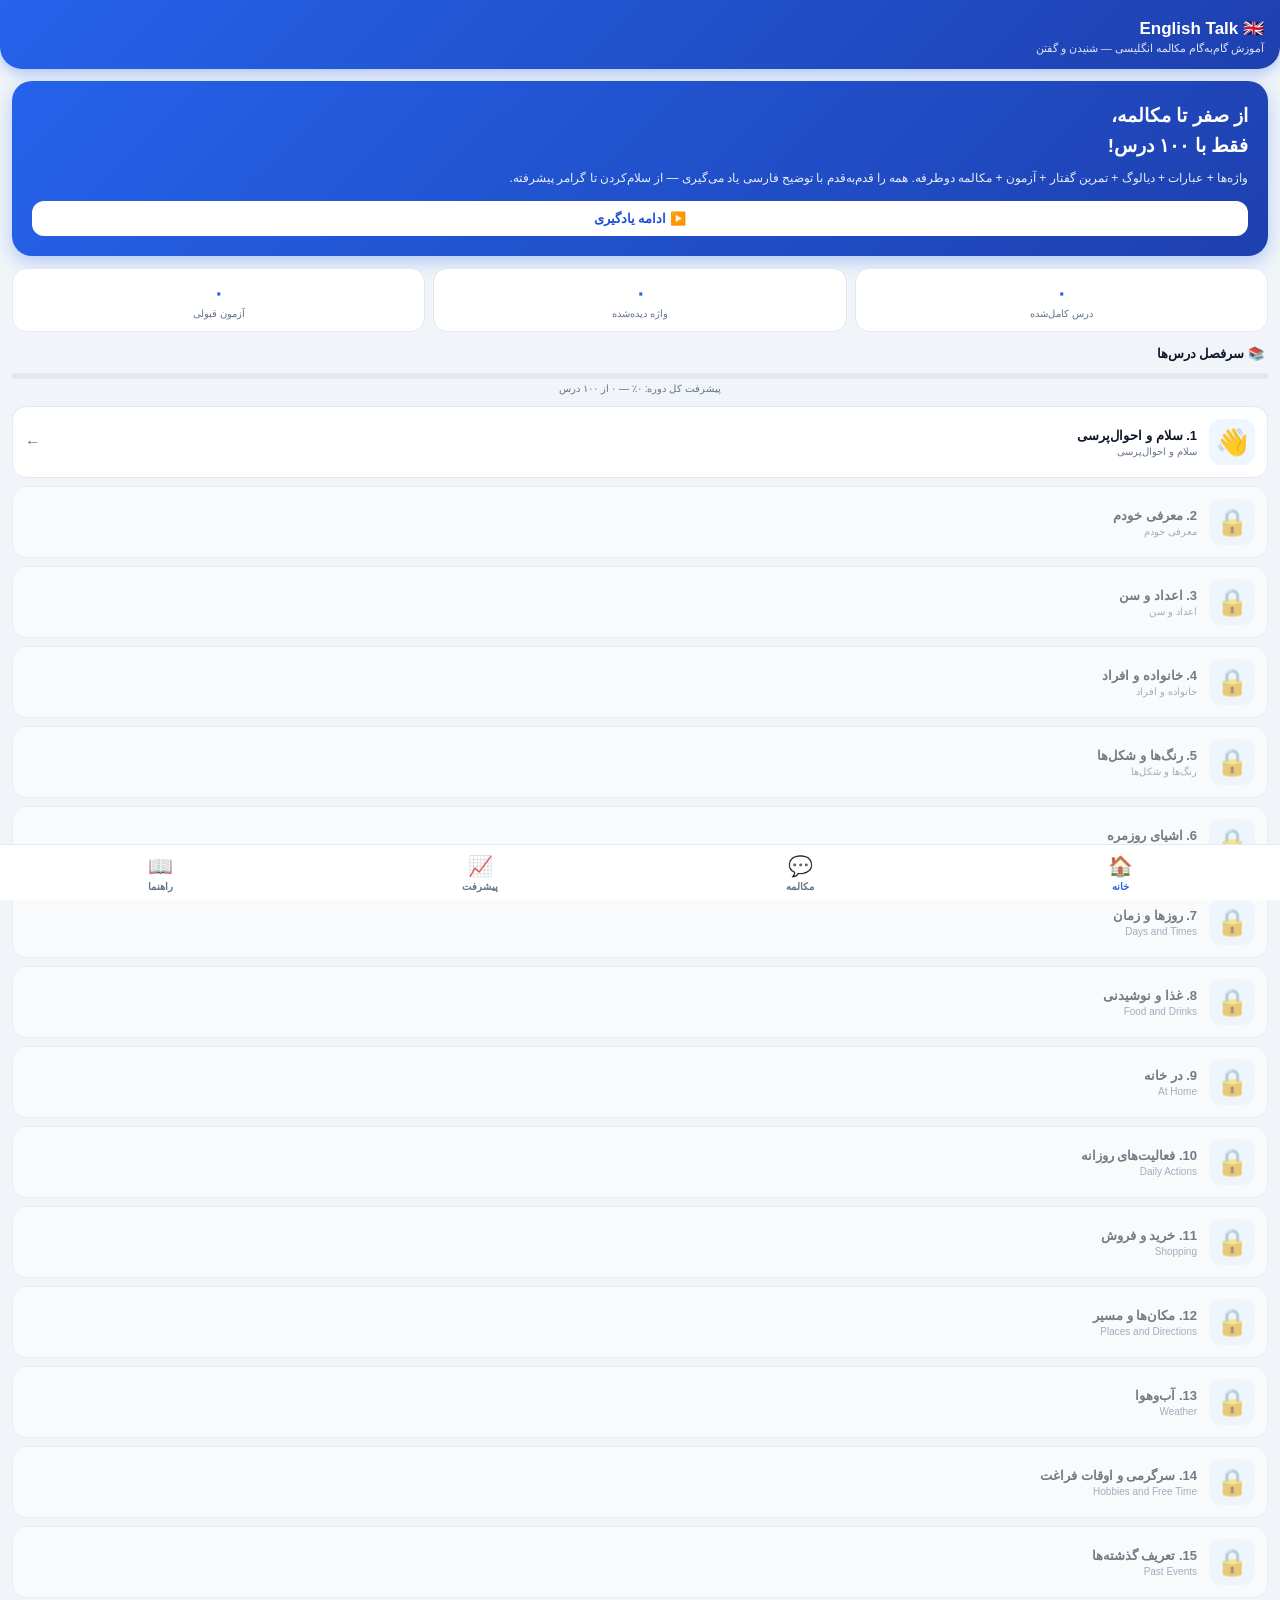
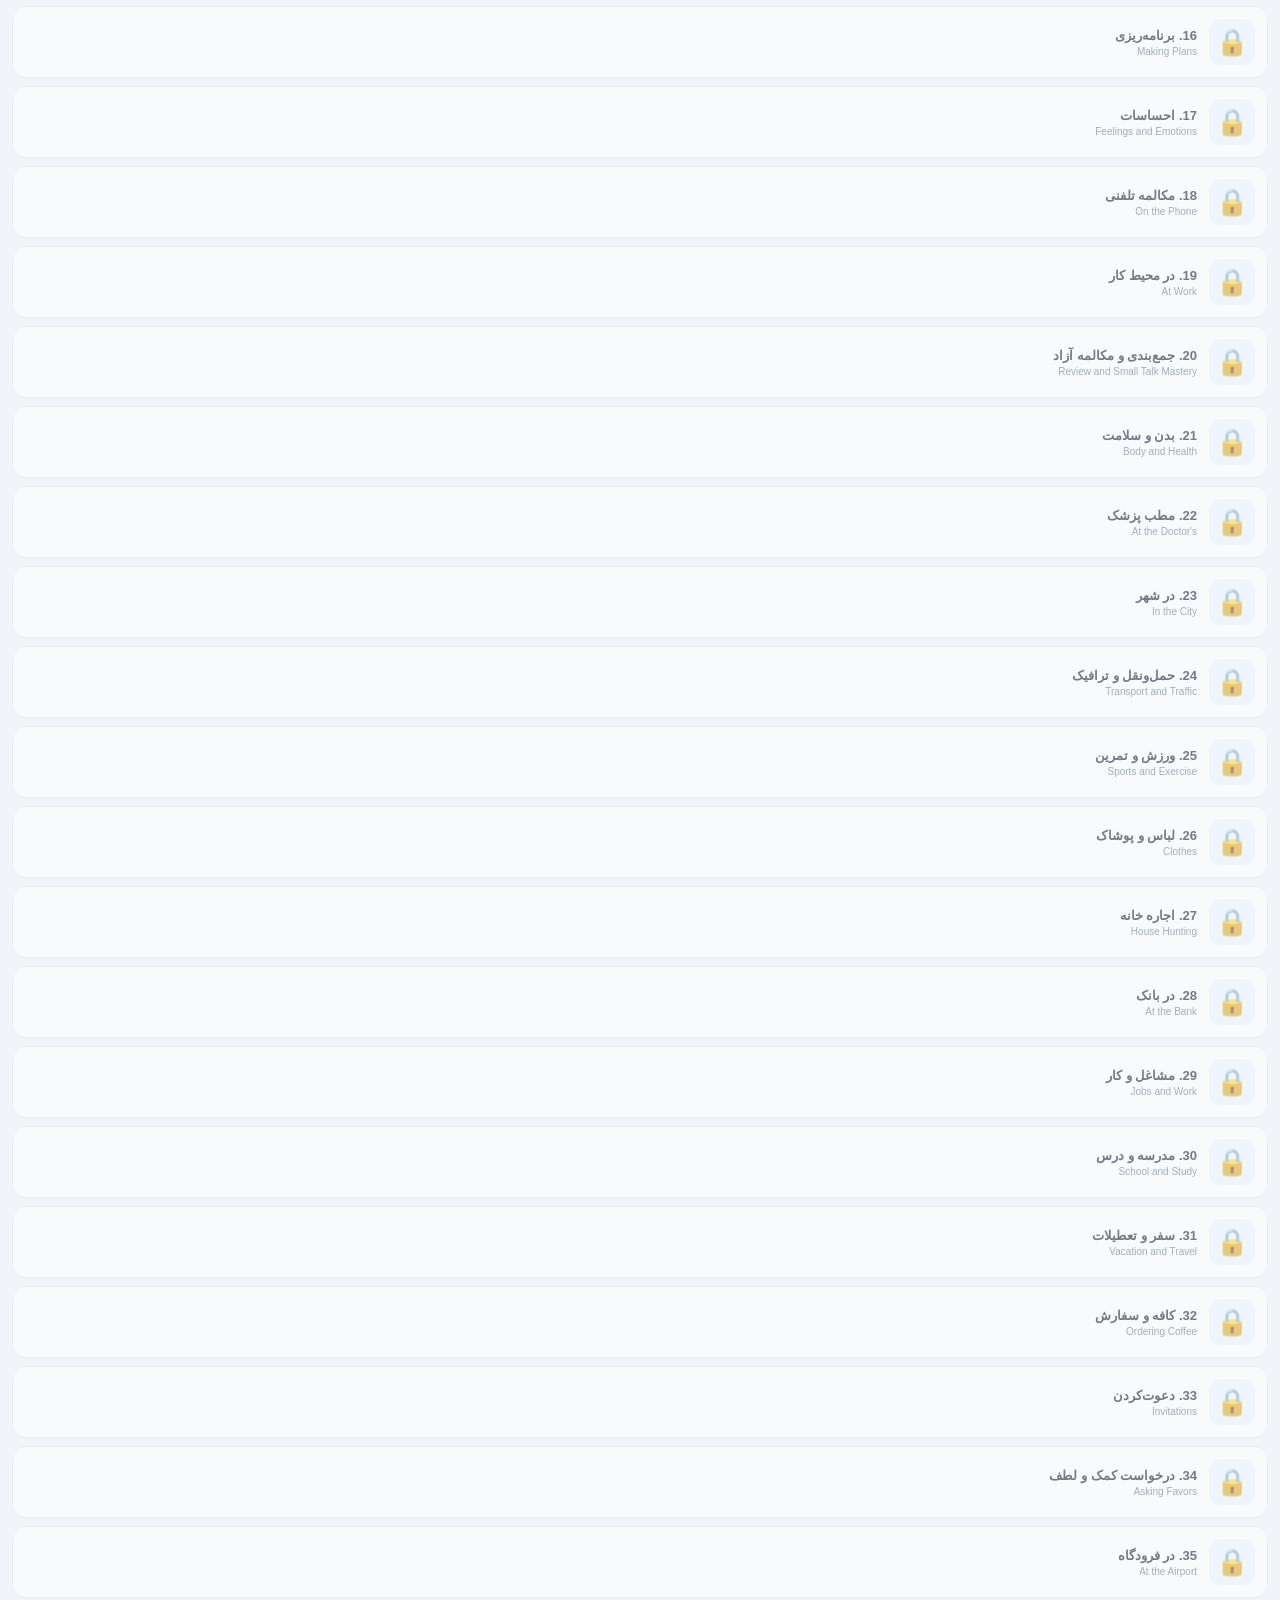
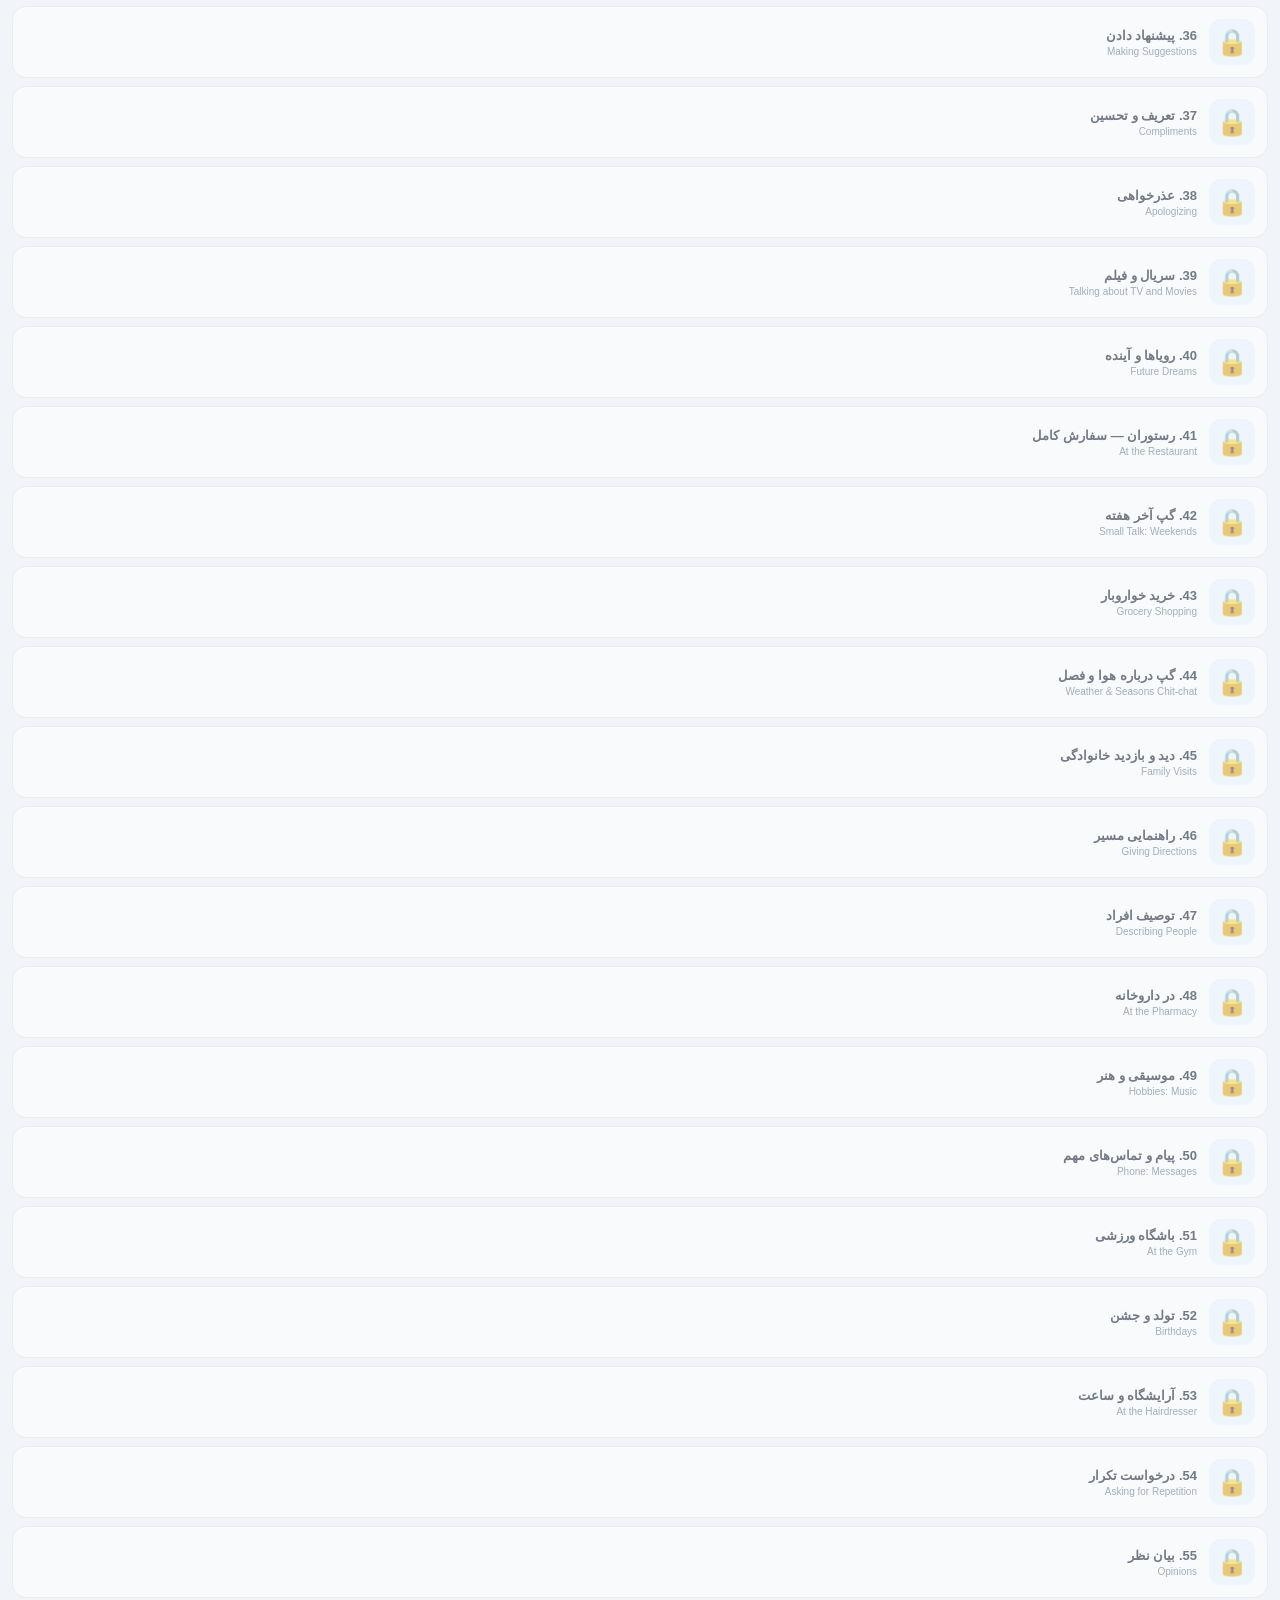
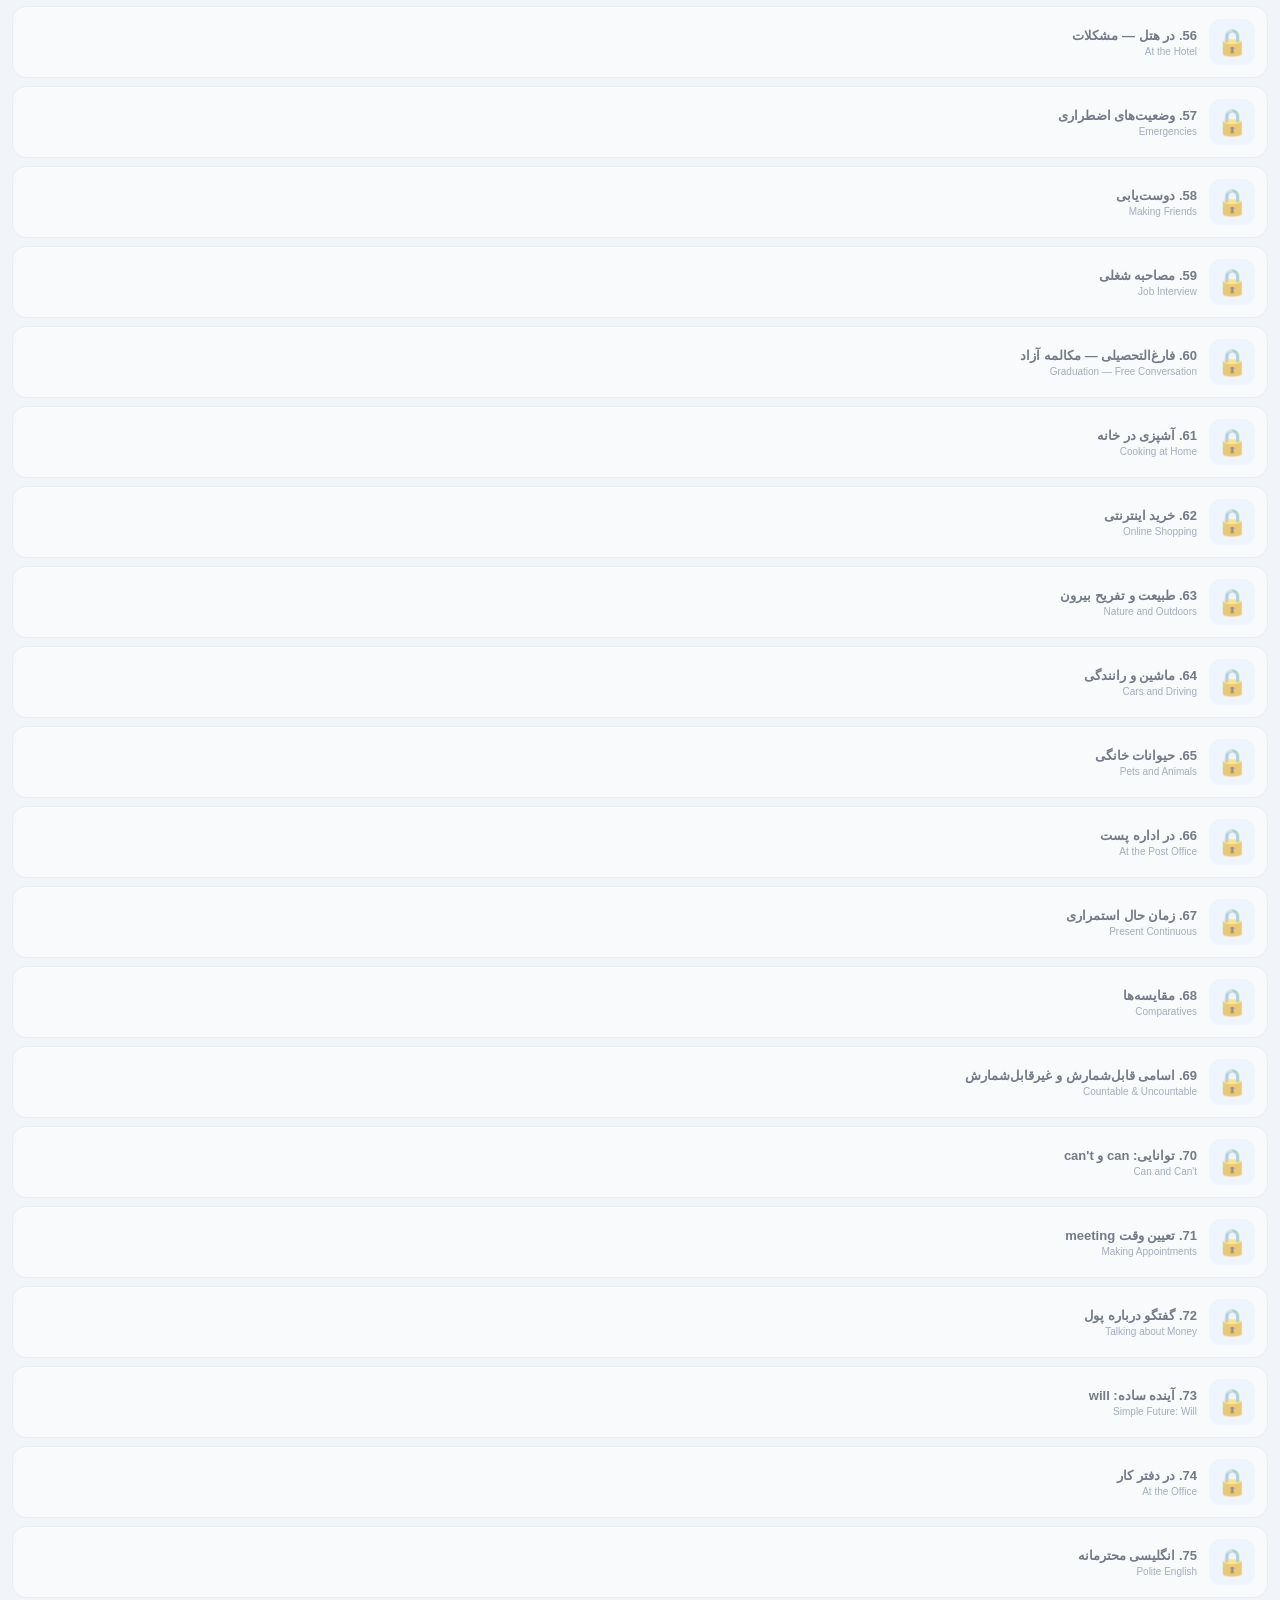
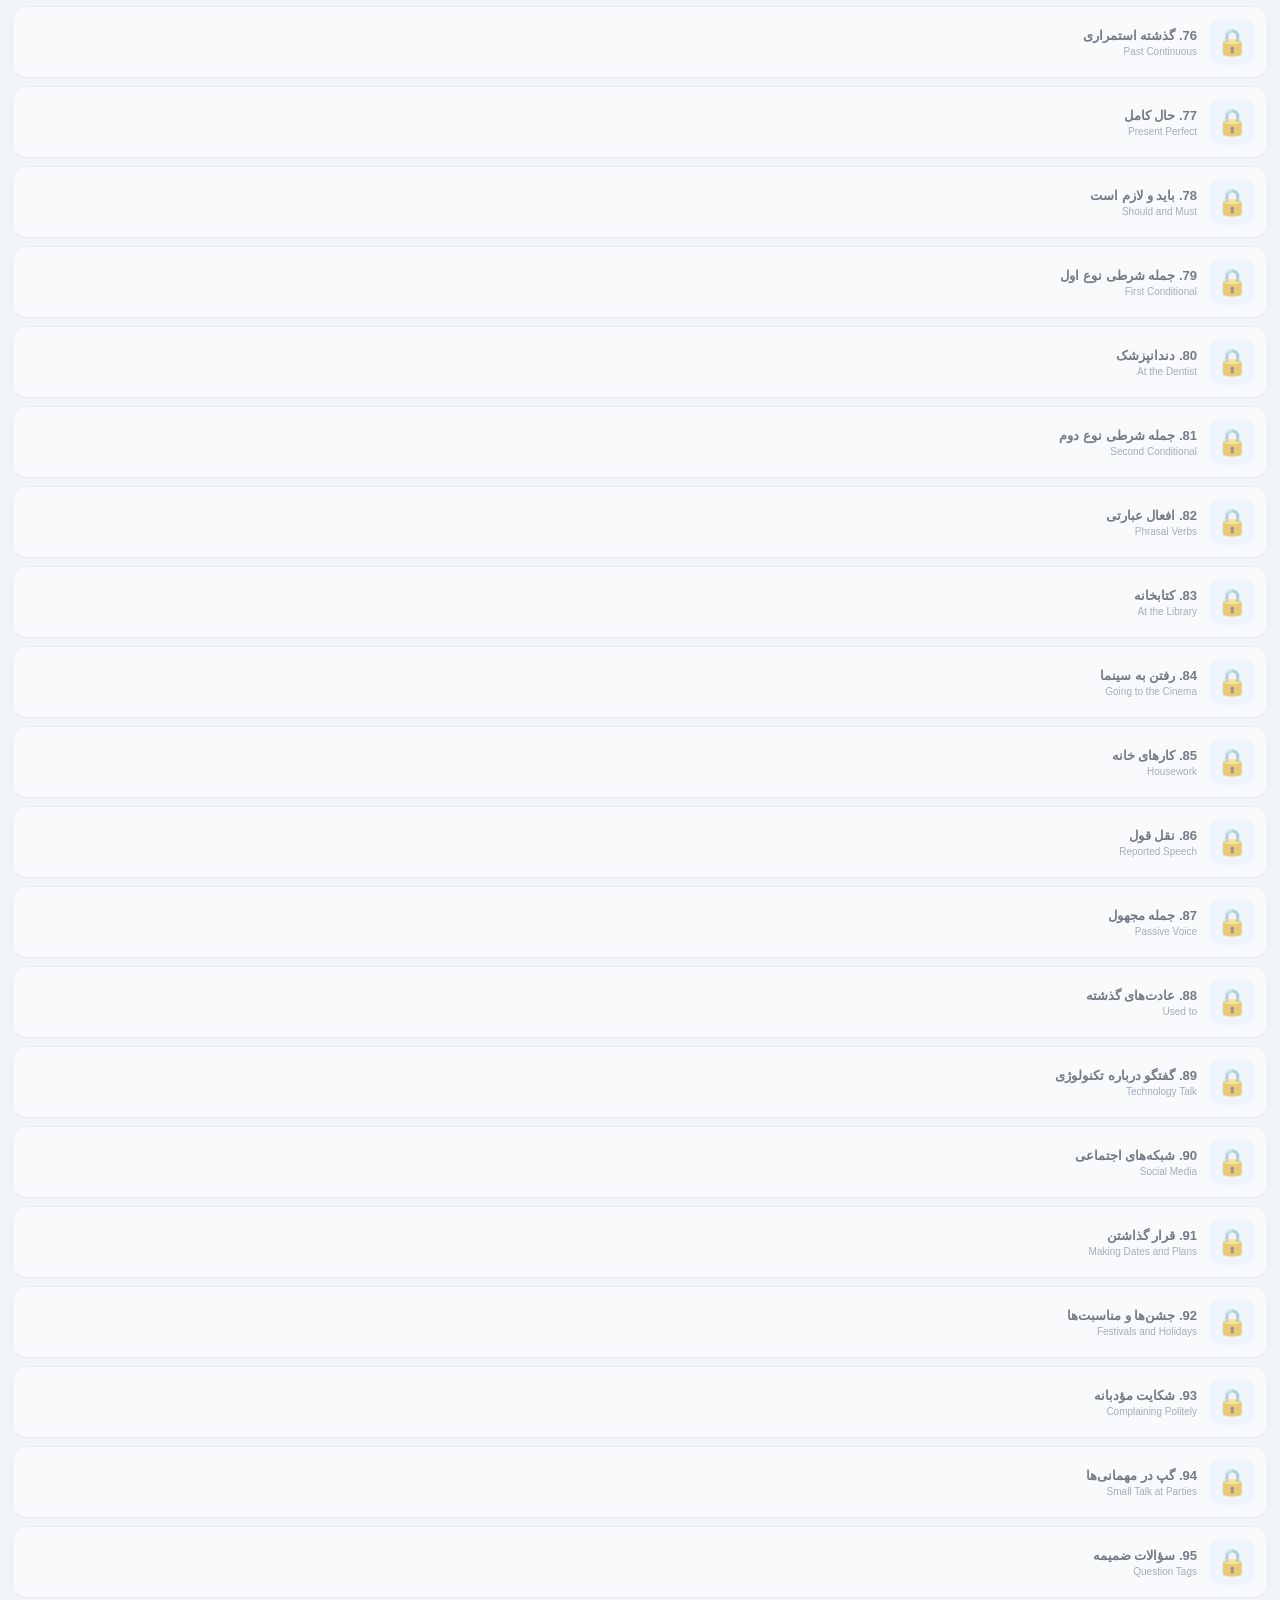
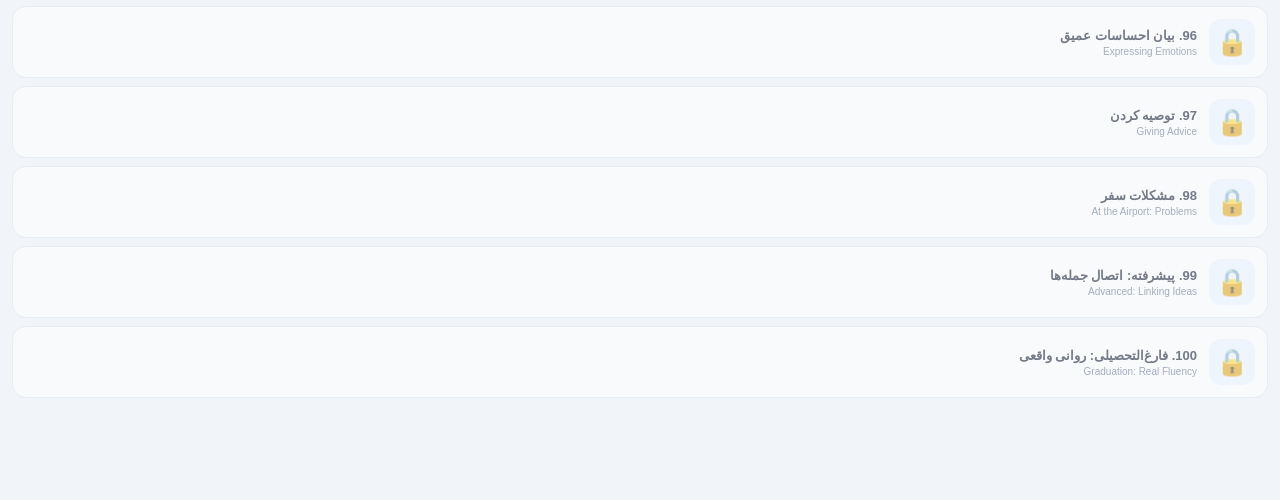
<file: docs/index.html>
<!DOCTYPE html>
<html lang="fa" dir="rtl">
<head>
<meta charset="UTF-8">
<meta name="viewport" content="width=device-width, initial-scale=1.0, maximum-scale=1.0, user-scalable=no, viewport-fit=cover">
<meta name="theme-color" content="#2563eb">
<title>English Talk — آموزش مکالمه انگلیسی</title>
<link rel="manifest" href="manifest.json">
<link rel="apple-touch-icon" href="icons/icon-192.png">
<link rel="icon" href="icons/icon-192.png">
<link rel="stylesheet" href="styles.css">
</head>
<body>

<!-- صفحه خانه -->
<div id="page-home" class="page active">
  <div class="appbar">
    <div class="row">
      <div>
        <h1>English Talk 🇬🇧</h1>
        <div class="sub">آموزش گام‌به‌گام مکالمه انگلیسی — شنیدن و گفتن</div>
      </div>
      <button class="icon-btn" id="install-btn" style="display:none" title="نصب">📥</button>
    </div>
  </div>

  <div class="hero">
    <h2>از صفر تا مکالمه،<br>فقط با ۱۰۰ درس!</h2>
    <p>واژه‌ها + عبارات + دیالوگ + تمرین گفتار + آزمون + مکالمه دوطرفه. همه را قدم‌به‌قدم با توضیح فارسی یاد می‌گیری — از سلام‌کردن تا گرامر پیشرفته.</p>
    <button class="btn-light" id="continue-btn">▶️ ادامه یادگیری</button>
  </div>

  <div class="stat-grid">
    <div class="stat"><div class="num" id="stat-lessons">۰</div><div class="lbl">درس کامل‌شده</div></div>
    <div class="stat"><div class="num" id="stat-words">۰</div><div class="lbl">واژه دیده‌شده</div></div>
    <div class="stat"><div class="num" id="stat-quiz">۰</div><div class="lbl">آزمون قبولی</div></div>
  </div>

  <div class="sec-title" style="margin:14px 16px 8px">📚 سرفصل درس‌ها</div>
  <div class="lesson-list" id="lesson-list"></div>
</div>

<!-- صفحه درس -->
<div id="page-lesson" class="page">
  <button class="back-btn" id="back-home">→ بازگشت</button>
  <div class="card">
    <div class="lesson-head">
      <div class="emoji" id="ls-emoji">👋</div>
      <div>
        <div class="t" id="ls-title">درس</div>
        <div class="s" id="ls-sub">Lesson 1</div>
      </div>
    </div>
    <div class="intro" id="ls-intro"></div>
  </div>

  <div class="tabs">
    <button class="tab on" data-tab="vocab">واژه‌ها</button>
    <button class="tab" data-tab="phrases">عبارات</button>
    <button class="tab" data-tab="dialog">دیالوگ</button>
    <button class="tab" data-tab="speak">گفتار 🎤</button>
    <button class="tab" data-tab="quiz">آزمون</button>
  </div>

  <div class="tabpane on" id="pane-vocab">
    <div class="card">
      <div class="sec-title">🔊 روی دکمه اسپیکر بزن و بشنو</div>
      <div id="vocab-list"></div>
    </div>
  </div>

  <div class="tabpane" id="pane-phrases">
    <div id="phrases-list"></div>
  </div>

  <div class="tabpane" id="pane-dialog">
    <div class="dlg-actions" style="margin-bottom:0">
      <button class="btn pri" id="dlg-play">▶️ پخش کل دیالوگ</button>
      <button class="btn ghost" id="dlg-next">درس بعدی ←</button>
    </div>
    <div class="card">
      <div class="sec-title">💬 <span id="dlg-title">مکالمه</span> <span style="font-size:9px;color:var(--mut)">(روی هر جمله بزن تا پخش شود)</span></div>
      <div class="chat" id="dlg-chat"></div>
    </div>
  </div>

  <div class="tabpane" id="pane-speak">
    <div class="card mic-box">
      <div class="sec-title" style="justify-content:center">🎤 تمرین گفتن</div>
      <button class="mic-btn" id="mic-btn">🎙️</button>
      <div class="mic-target">
        <div class="lbl">این جمله را بگو:</div>
        <div class="txt" id="mic-text">...</div>
        <button class="speak-btn" id="mic-listen-first" style="margin:8px auto auto; width:auto; padding:6px 14px; font-size:12px; font-family:inherit">🔊 اول بشنو</button>
      </div>
      <div class="mic-status" id="mic-status">روی دکمه میکروفون بزن و جمله بالا را بگو</div>
      <div class="result-box" id="mic-result">
        <div class="lbl" style="font-size:10px;color:var(--mut)">شنیده شد:</div>
        <div class="heard" id="mic-heard"></div>
        <span class="score-badge" id="mic-score"></span>
      </div>
      <div class="dlg-actions">
        <button class="btn ghost" id="mic-prev">جمله قبلی</button>
        <button class="btn pri" id="mic-next">جمله بعدی ←</button>
      </div>
    </div>
  </div>

  <div class="tabpane" id="pane-quiz">
    <div class="card">
      <div class="quiz-progress" id="quiz-progress"></div>
      <div id="quiz-body"></div>
    </div>
  </div>
</div>

<!-- صفحه مکالمه دوطرفه -->
<div id="page-talk" class="page">
  <div class="appbar">
    <div class="row">
      <div>
        <h1>💬 مکالمه دوطرفه</h1>
        <div class="sub">اپ نقش طرف مقابل را بازی می‌کند — تو صحبت کن!</div>
      </div>
    </div>
  </div>

  <div class="sec-title" style="margin:14px 16px 8px">🎭 سناریوها را انتخاب کن</div>
  <div class="lesson-list" id="conv-list"></div>

  <div id="conv-active" style="display:none">
    <button class="back-btn" id="conv-back">→ همه سناریوها</button>
    <div class="conv-head">
      <div class="conv-info">
        <span id="conv-emoji" style="font-size:28px"></span>
        <div>
          <div class="t" id="conv-title"></div>
          <div class="s" id="conv-desc"></div>
        </div>
      </div>
      <div class="conv-progress" id="conv-progress"></div>
    </div>
    <div class="conv-chat" id="conv-chat"></div>
    <div class="conv-hint card" id="conv-hint"></div>
    <div class="conv-actions">
      <button class="mic-btn" id="conv-mic">🎙️</button>
      <div style="flex:1;display:flex;flex-direction:column;gap:8px">
        <button class="btn pri" id="conv-replay" style="flex:none">🔊 آخرین جمله را دوباره بشنو</button>
        <button class="btn ghost" id="conv-restart" style="flex:none">🔄 شروع دوباره</button>
      </div>
    </div>
    <div class="mic-status" id="conv-status" style="text-align:center;margin:10px 16px">روی 🎙️ بزن و جواب بده — یا پایین تایپ کن</div>
    <div class="conv-input-row">
      <input id="conv-input" class="conv-input" type="text" placeholder="...یا اینجا به انگلیسی تایپ کن" autocomplete="off">
      <button class="btn pri" id="conv-send" style="flex:none;padding:12px 22px">ارسال</button>
    </div>
  </div>
</div>

<!-- صفحه پیشرفت -->
<div id="page-progress" class="page">
  <div class="appbar"><h1>📈 پیشرفت من</h1><div class="sub">نتیجه تلاش‌هایت را ببین</div></div>
  <div class="card" id="progress-card"></div>
  <div class="card about">
    <div class="sec-title">♻️ مدیریت داده‌ها</div>
    <button class="btn ghost" id="reset-btn" style="width:100%">پاک‌کردن همه پیشرفت‌ها</button>
  </div>
</div>

<!-- صفحه راهنما -->
<div id="page-about" class="page">
  <div class="appbar"><h1>📖 راهنمای استفاده</h1><div class="sub">چطور از اپ بیشترین بهره را ببریم</div></div>
  <div class="card about">
    <p>
      <b>۱. واژه‌ها:</b> هر واژه را با دکمه 🔊 چند بار بشنو و بعد بلند تکرار کن.<br>
      <b>۲. عبارات:</b> جمله‌ها را بشنو و با دکمه «تکرار کن» همراه با صدا تمرین کن.<br>
      <b>۳. دیالوگ:</b> کل مکالمه را پخش کن، بعد خط به خط تکرار کن.<br>
      <b>۴. گفتار:</b> روی 🎙️ بزن و جمله را بگو — اپ تشخیص می‌دهد درست گفته‌ای یا نه.<br>
      <b>۵. آزمون:</b> ۵ سؤال هر درس را جواب بده؛ با قبولی، درس بعدی باز می‌شود.<br>
      <b>۶. مکالمه دوطرفه:</b> در تب «مکالمه» سناریوهای واقعی (کافه، رستوران، مصاحبه...) را انتخاب کن. اپ نقش طرف مقابل را بازی می‌کند و تو یا با 🎙️ میکروفون جواب می‌دهی یا تایپ می‌کنی. با قبولی درس‌های بیشتر، سناریوهای جدید باز می‌شوند!
    </p>
    <div class="warn-box">
      ⚠️ برای شنیدن صداها بلندگو گوشی روشن باشد. تمرین گفتار به اینترنت و مجوز میکروفون نیاز دارد و بهترین عملکرد را در Chrome دارد. در مکالمه دوطرفه اگر میکروفون نداری، می‌توانی جواب را تایپ کنی.
    </div>
  </div>
  <div class="card about">
    <div class="sec-title">💡 نصب اپ روی گوشی</div>
    <p>در Chrome اندروید: منو (⋮) ← «Add to Home screen». در آیفون: دکمه اشتراک ← «Add to Home Screen». اپ مثل یک اپ واقعی روی صفحه گوشی نصب می‌شود.</p>
  </div>
</div>

<!-- نوار پایین -->
<div class="tabbar">
  <button class="tb on" data-page="home"><span class="ic">🏠</span>خانه</button>
  <button class="tb" data-page="talk"><span class="ic">💬</span>مکالمه</button>
  <button class="tb" data-page="progress"><span class="ic">📈</span>پیشرفت</button>
  <button class="tb" data-page="about"><span class="ic">📖</span>راهنما</button>
</div>

<script src="data/lessons1.js"></script>
<script src="data/lessons2.js"></script>
<script src="data/lessons3.js"></script>
<script src="data/lessons4.js"></script>
<script src="data/lessons5.js"></script>
<script src="data/lessons6.js"></script>
<script src="data/lessons7.js"></script>
<script src="data/lessons8.js"></script>
<script src="data/lessons9.js"></script>
<script src="data/lessons10.js"></script>
<script src="data/lessons11.js"></script>
<script src="data/lessons12.js"></script>
<script src="data/lessons13.js"></script>
<script src="data/lessons14.js"></script>
<script src="data/lessons15.js"></script>
<script src="data/lessons16.js"></script>
<script src="data/lessons17.js"></script>
<script src="data/lessons18.js"></script>
<script src="data/lessons19.js"></script>
<script src="data/lessons20.js"></script>
<script src="data/conversations.js"></script>
<script src="app.js"></script>
</body>
</html>
</file>
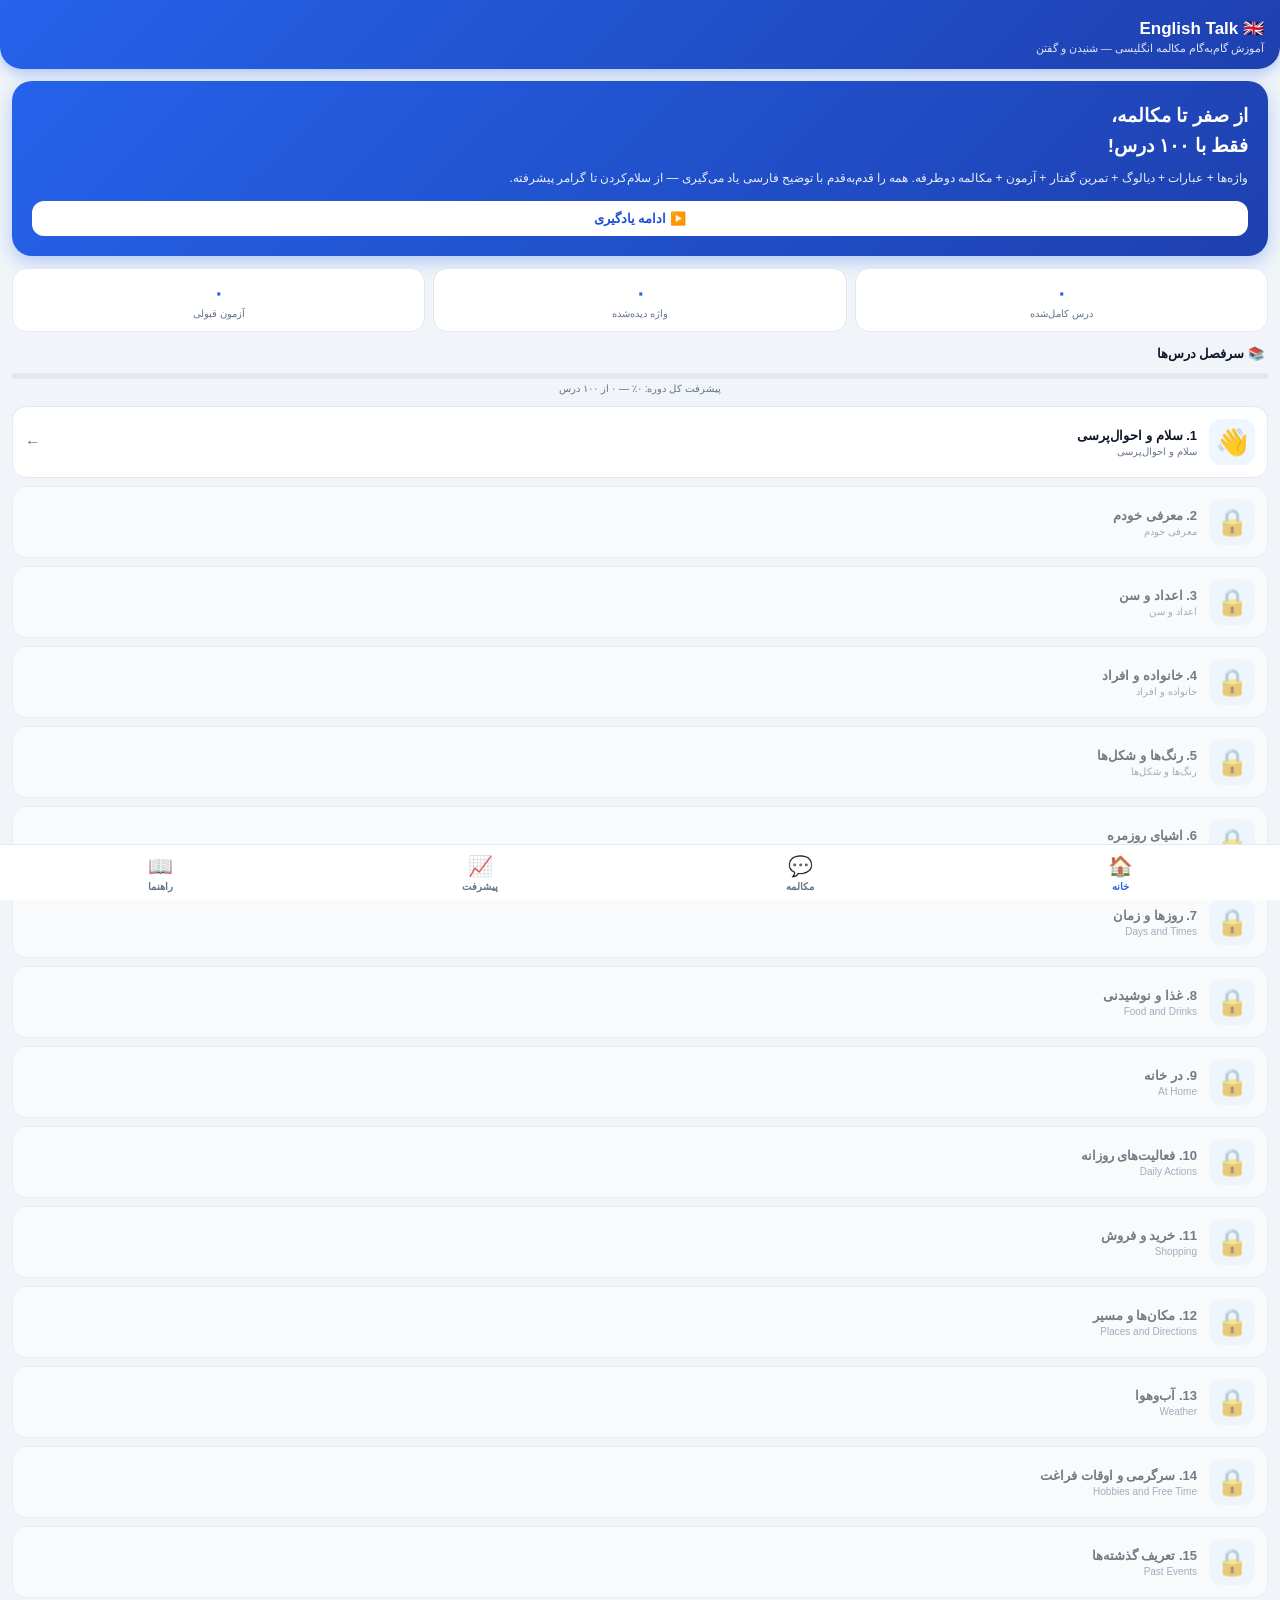
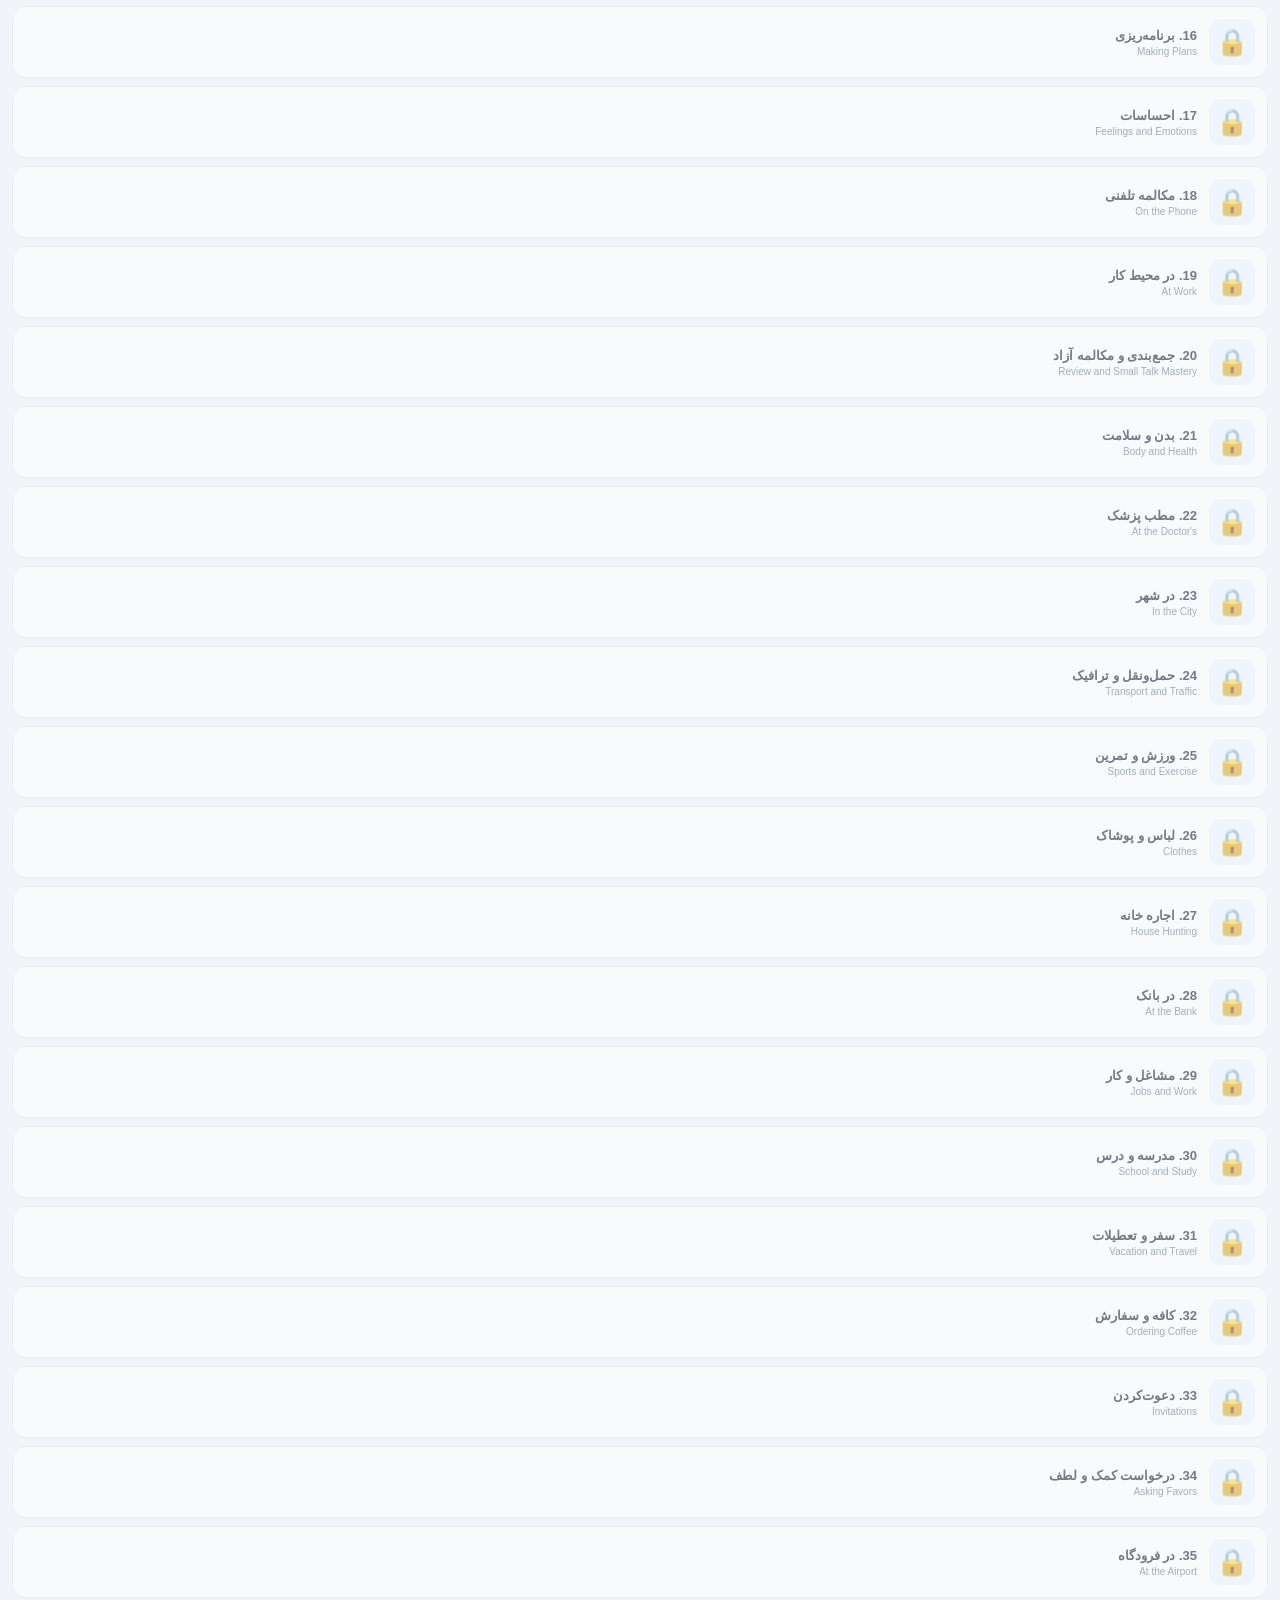
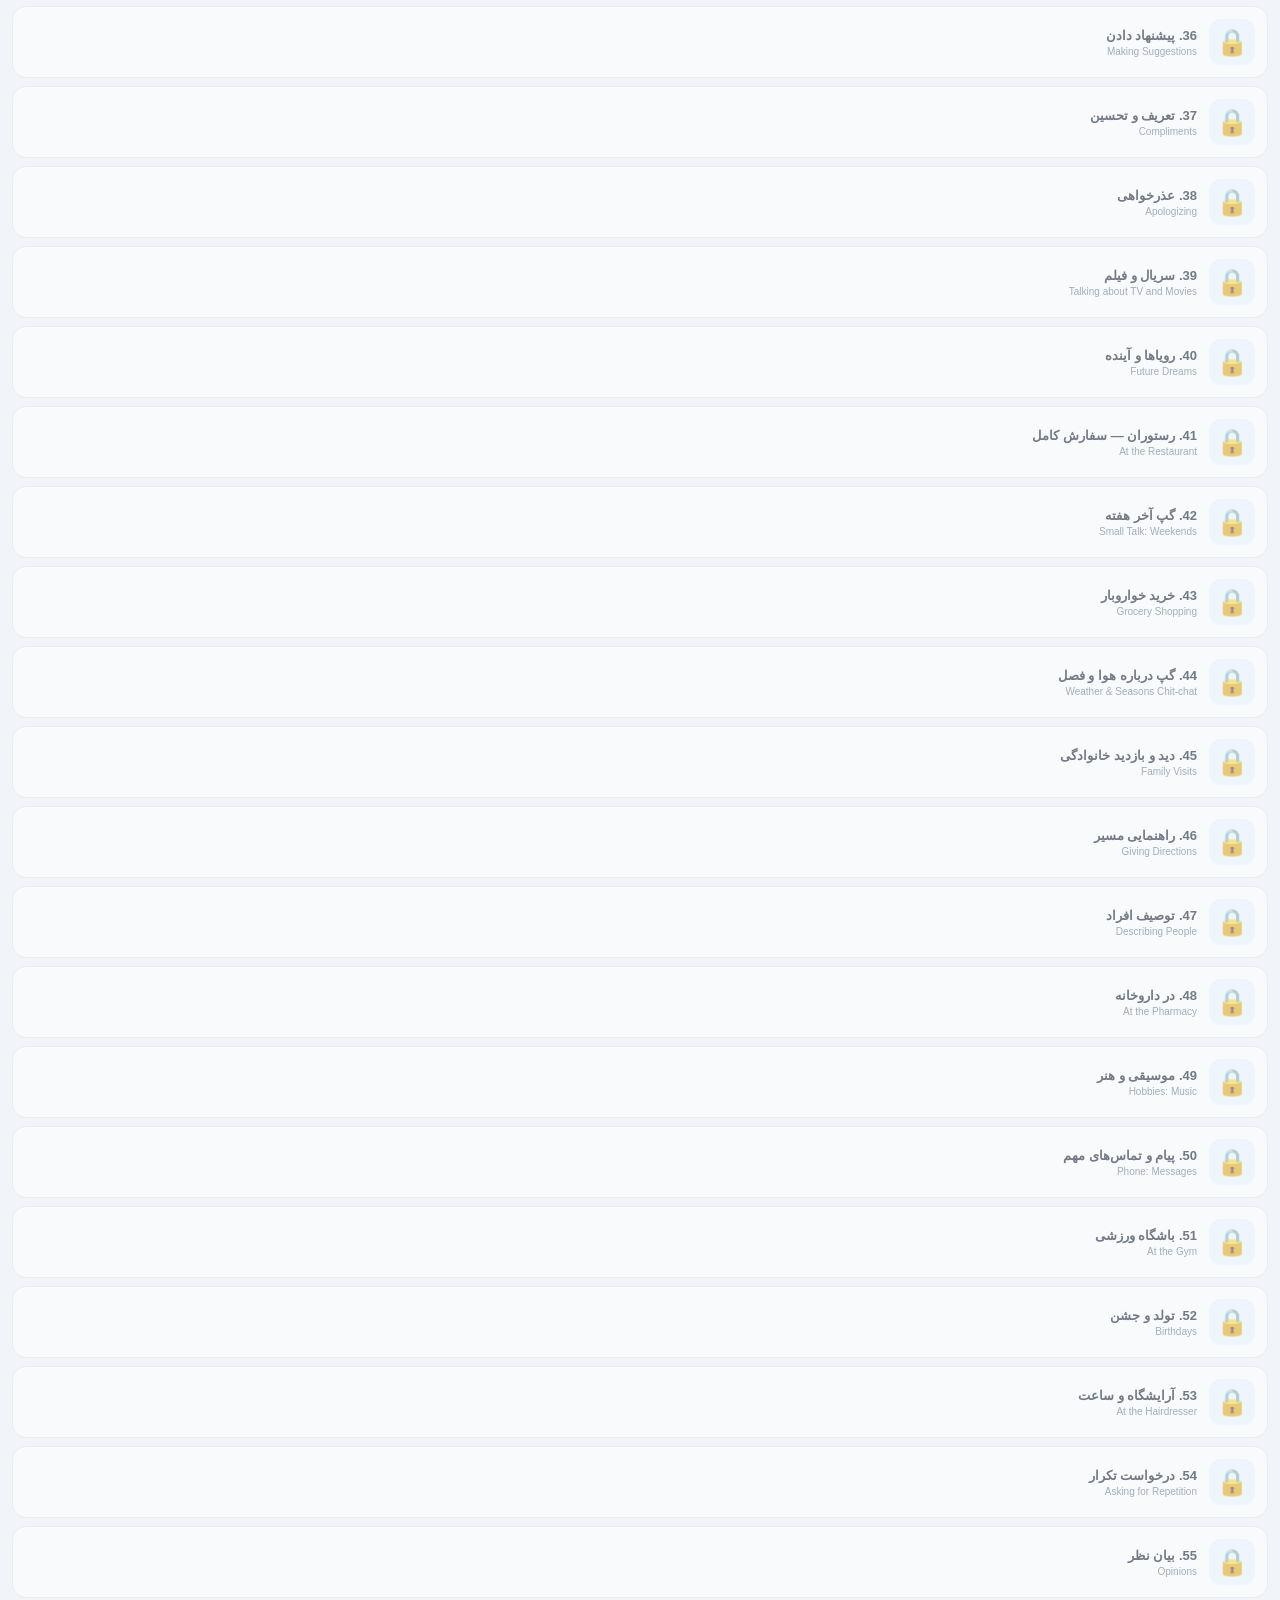
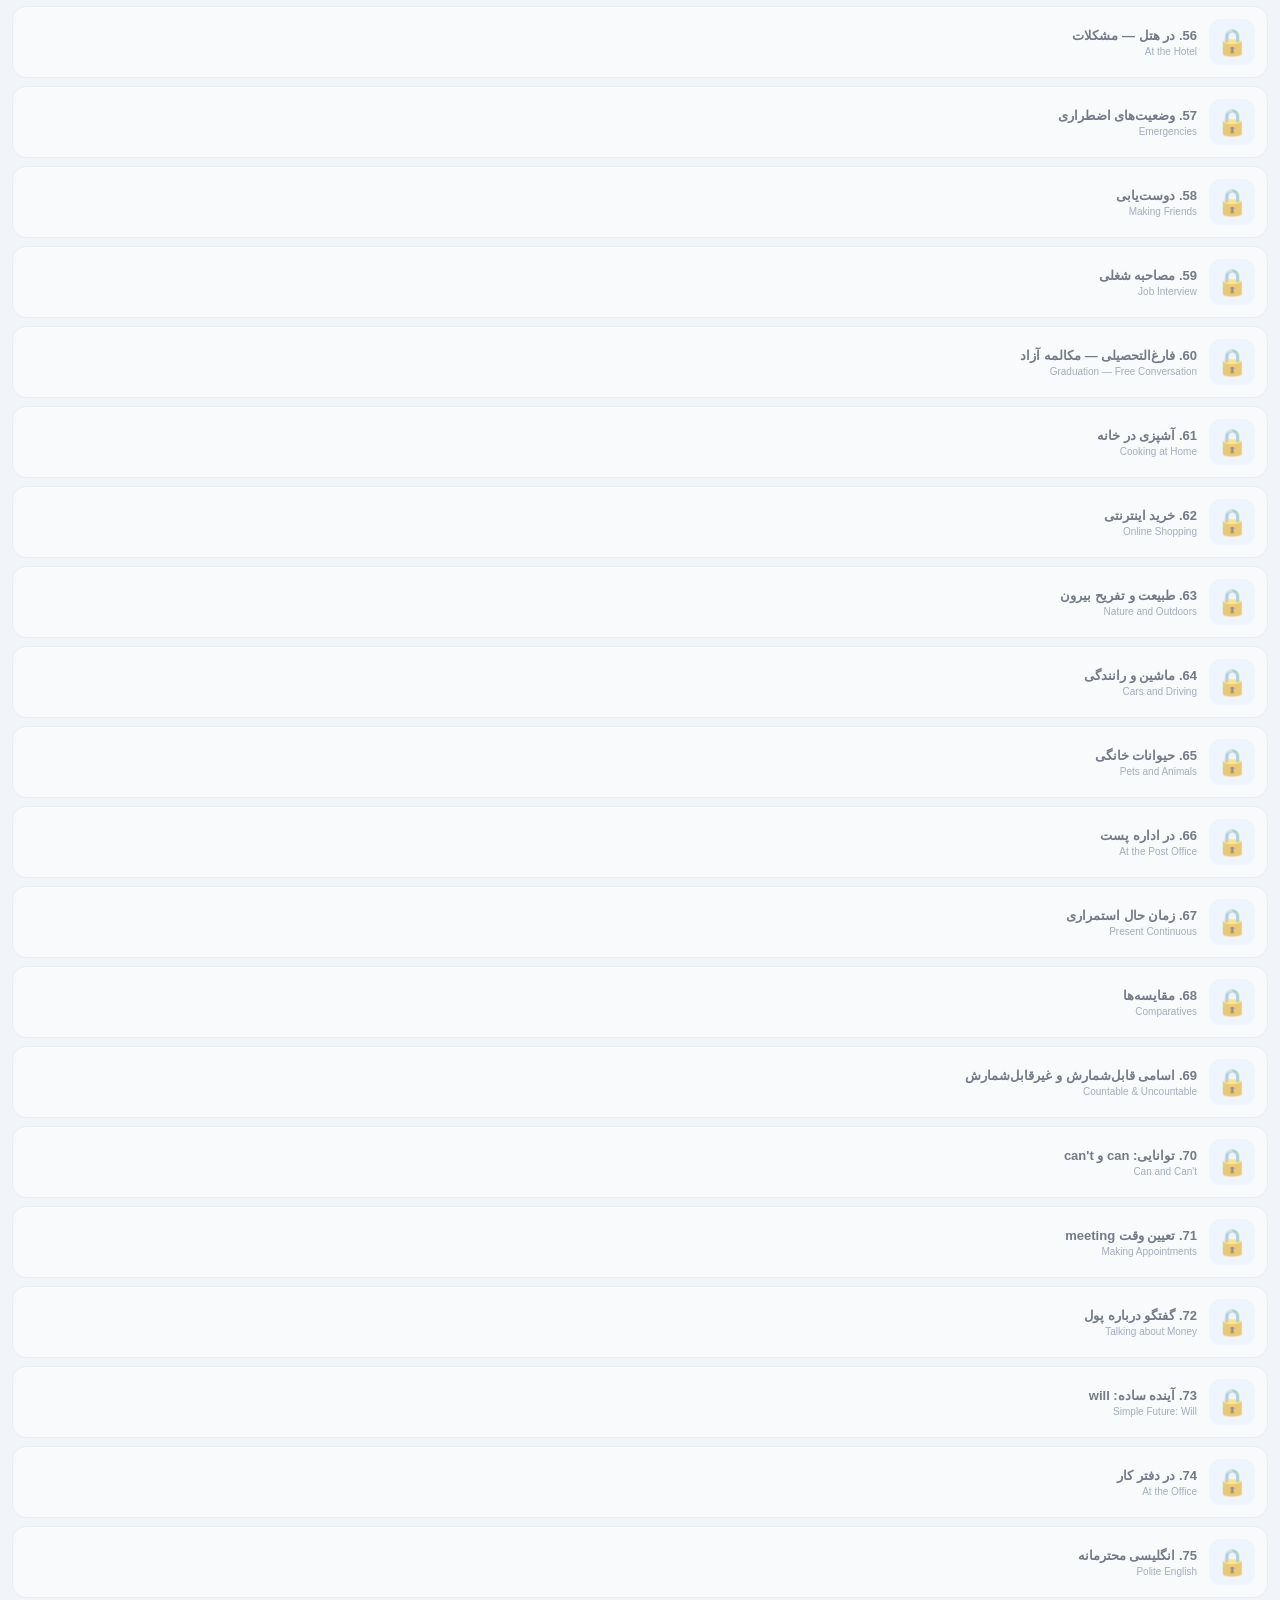
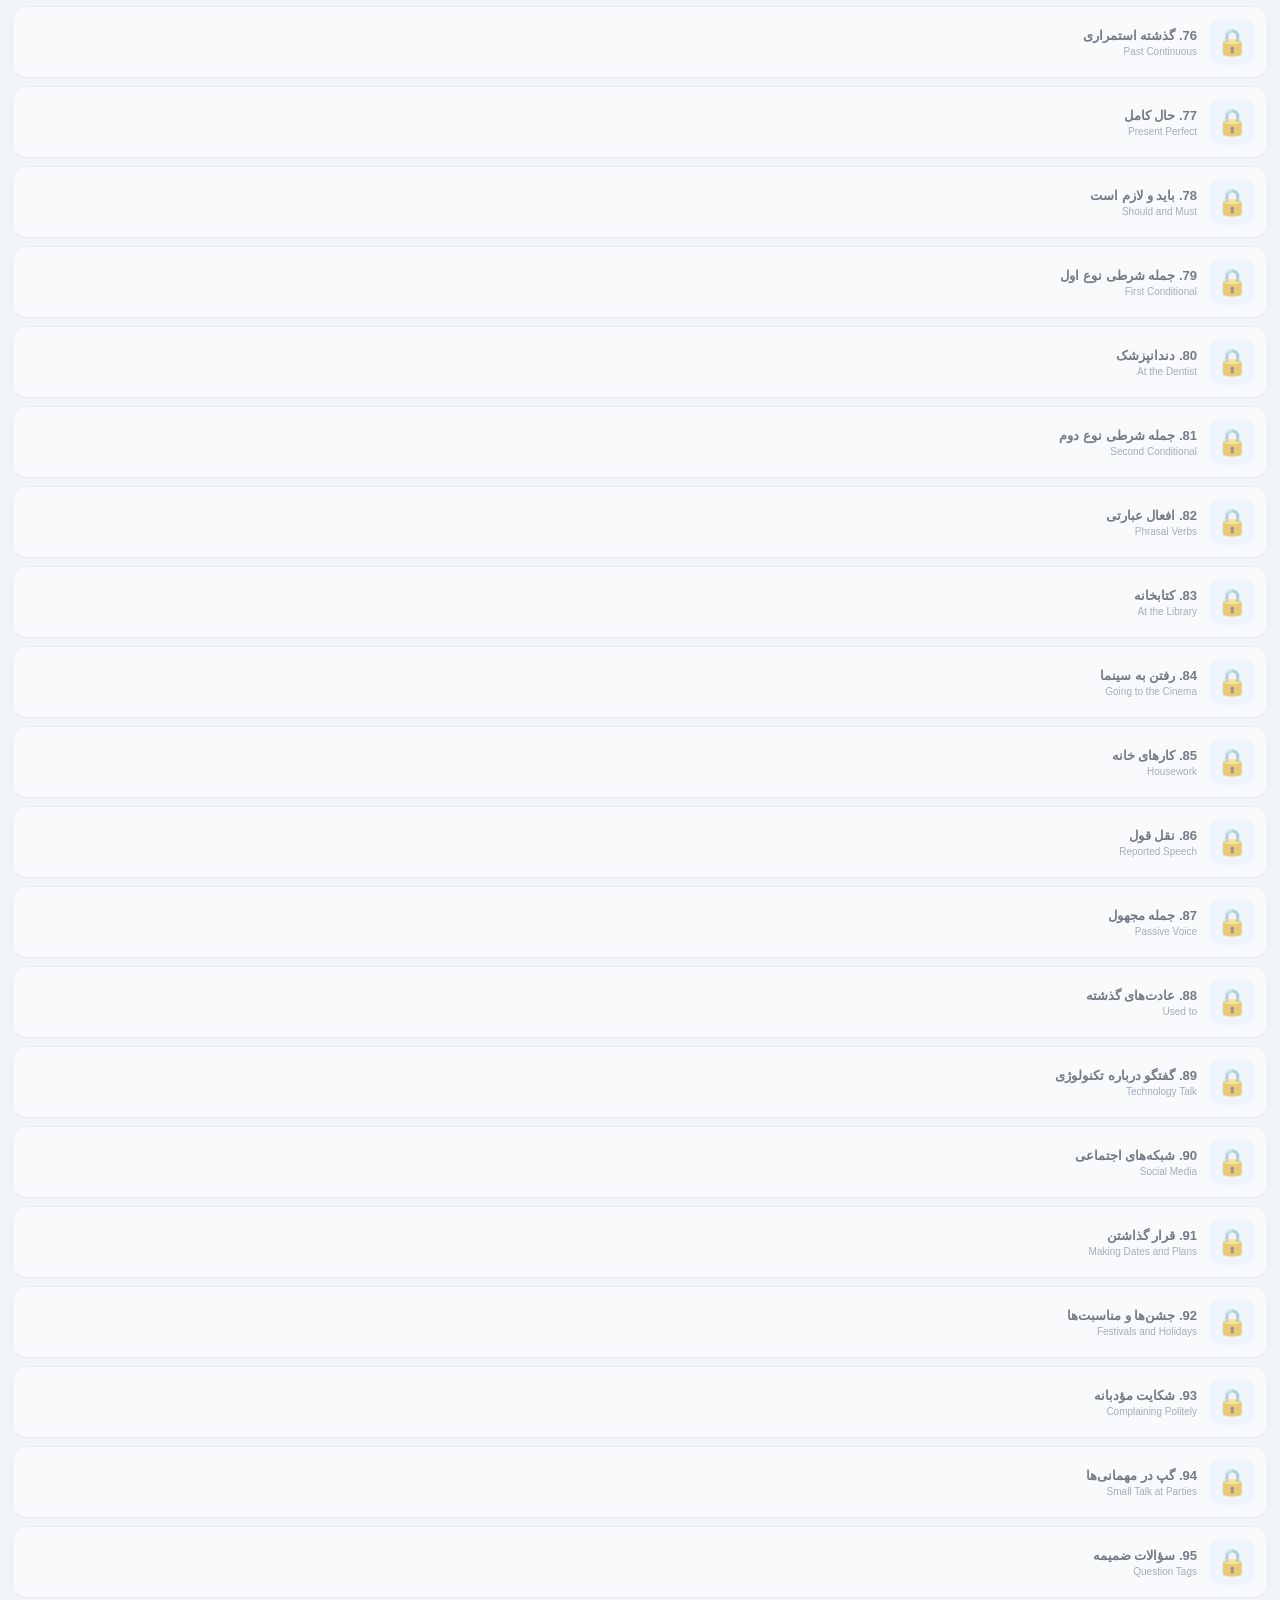
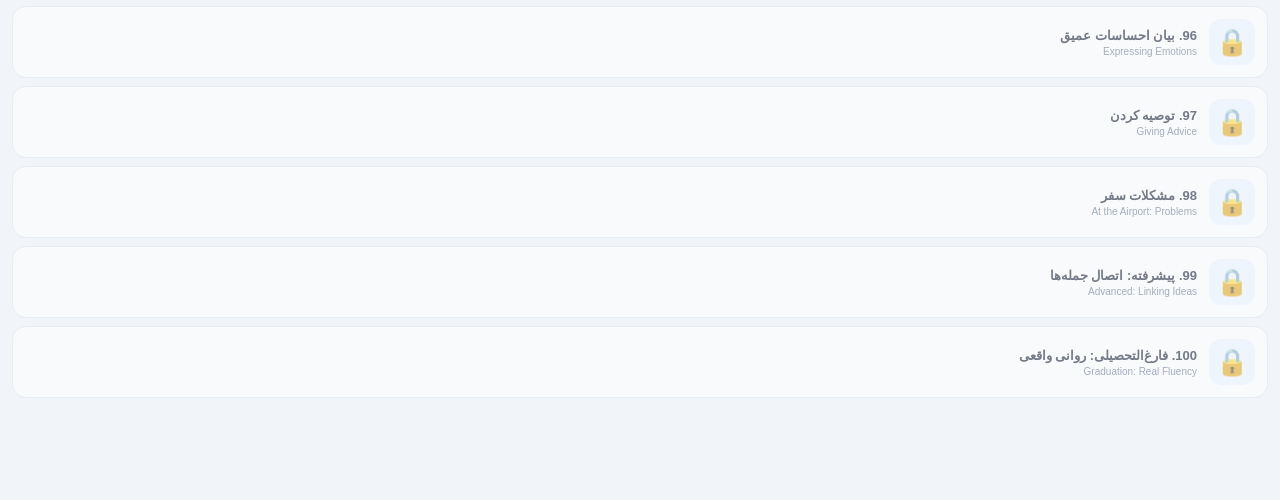
<file: static/index.html>
<!DOCTYPE html>
<html lang="fa" dir="rtl">
<head>
<meta charset="UTF-8">
<meta name="viewport" content="width=device-width, initial-scale=1.0, maximum-scale=1.0, user-scalable=no, viewport-fit=cover">
<meta name="theme-color" content="#2563eb">
<title>English Talk — آموزش مکالمه انگلیسی</title>
<link rel="manifest" href="/manifest.json">
<link rel="apple-touch-icon" href="/icons/icon-192.png">
<link rel="icon" href="/icons/icon-192.png">
<link rel="stylesheet" href="/static/styles.css">
</head>
<body>

<!-- صفحه خانه -->
<div id="page-home" class="page active">
  <div class="appbar">
    <div class="row">
      <div>
        <h1>English Talk 🇬🇧</h1>
        <div class="sub">آموزش گام‌به‌گام مکالمه انگلیسی — شنیدن و گفتن</div>
      </div>
      <button class="icon-btn" id="install-btn" style="display:none" title="نصب">📥</button>
    </div>
  </div>

  <div class="hero">
    <h2>از صفر تا مکالمه،<br>فقط با ۱۰۰ درس!</h2>
    <p>واژه‌ها + عبارات + دیالوگ + تمرین گفتار + آزمون + مکالمه دوطرفه. همه را قدم‌به‌قدم با توضیح فارسی یاد می‌گیری — از سلام‌کردن تا گرامر پیشرفته.</p>
    <button class="btn-light" id="continue-btn">▶️ ادامه یادگیری</button>
  </div>

  <div class="stat-grid">
    <div class="stat"><div class="num" id="stat-lessons">۰</div><div class="lbl">درس کامل‌شده</div></div>
    <div class="stat"><div class="num" id="stat-words">۰</div><div class="lbl">واژه دیده‌شده</div></div>
    <div class="stat"><div class="num" id="stat-quiz">۰</div><div class="lbl">آزمون قبولی</div></div>
  </div>

  <div class="sec-title" style="margin:14px 16px 8px">📚 سرفصل درس‌ها</div>
  <div class="lesson-list" id="lesson-list"></div>
</div>

<!-- صفحه درس -->
<div id="page-lesson" class="page">
  <button class="back-btn" id="back-home">→ بازگشت</button>
  <div class="card">
    <div class="lesson-head">
      <div class="emoji" id="ls-emoji">👋</div>
      <div>
        <div class="t" id="ls-title">درس</div>
        <div class="s" id="ls-sub">Lesson 1</div>
      </div>
    </div>
    <div class="intro" id="ls-intro"></div>
  </div>

  <div class="tabs">
    <button class="tab on" data-tab="vocab">واژه‌ها</button>
    <button class="tab" data-tab="phrases">عبارات</button>
    <button class="tab" data-tab="dialog">دیالوگ</button>
    <button class="tab" data-tab="speak">گفتار 🎤</button>
    <button class="tab" data-tab="quiz">آزمون</button>
  </div>

  <div class="tabpane on" id="pane-vocab">
    <div class="card">
      <div class="sec-title">🔊 روی دکمه اسپیکر بزن و بشنو</div>
      <div id="vocab-list"></div>
    </div>
  </div>

  <div class="tabpane" id="pane-phrases">
    <div id="phrases-list"></div>
  </div>

  <div class="tabpane" id="pane-dialog">
    <div class="dlg-actions" style="margin-bottom:0">
      <button class="btn pri" id="dlg-play">▶️ پخش کل دیالوگ</button>
      <button class="btn ghost" id="dlg-next">درس بعدی ←</button>
    </div>
    <div class="card">
      <div class="sec-title">💬 <span id="dlg-title">مکالمه</span> <span style="font-size:9px;color:var(--mut)">(روی هر جمله بزن تا پخش شود)</span></div>
      <div class="chat" id="dlg-chat"></div>
    </div>
  </div>

  <div class="tabpane" id="pane-speak">
    <div class="card mic-box">
      <div class="sec-title" style="justify-content:center">🎤 تمرین گفتن</div>
      <button class="mic-btn" id="mic-btn">🎙️</button>
      <div class="mic-target">
        <div class="lbl">این جمله را بگو:</div>
        <div class="txt" id="mic-text">...</div>
        <button class="speak-btn" id="mic-listen-first" style="margin:8px auto auto; width:auto; padding:6px 14px; font-size:12px; font-family:inherit">🔊 اول بشنو</button>
      </div>
      <div class="mic-status" id="mic-status">روی دکمه میکروفون بزن و جمله بالا را بگو</div>
      <div class="result-box" id="mic-result">
        <div class="lbl" style="font-size:10px;color:var(--mut)">شنیده شد:</div>
        <div class="heard" id="mic-heard"></div>
        <span class="score-badge" id="mic-score"></span>
      </div>
      <div class="dlg-actions">
        <button class="btn ghost" id="mic-prev">جمله قبلی</button>
        <button class="btn pri" id="mic-next">جمله بعدی ←</button>
      </div>
    </div>
  </div>

  <div class="tabpane" id="pane-quiz">
    <div class="card">
      <div class="quiz-progress" id="quiz-progress"></div>
      <div id="quiz-body"></div>
    </div>
  </div>
</div>

<!-- صفحه مکالمه دوطرفه -->
<div id="page-talk" class="page">
  <div class="appbar">
    <div class="row">
      <div>
        <h1>💬 مکالمه دوطرفه</h1>
        <div class="sub">اپ نقش طرف مقابل را بازی می‌کند — تو صحبت کن!</div>
      </div>
    </div>
  </div>

  <div class="sec-title" style="margin:14px 16px 8px">🎭 سناریوها را انتخاب کن</div>
  <div class="lesson-list" id="conv-list"></div>

  <div id="conv-active" style="display:none">
    <button class="back-btn" id="conv-back">→ همه سناریوها</button>
    <div class="conv-head">
      <div class="conv-info">
        <span id="conv-emoji" style="font-size:28px"></span>
        <div>
          <div class="t" id="conv-title"></div>
          <div class="s" id="conv-desc"></div>
        </div>
      </div>
      <div class="conv-progress" id="conv-progress"></div>
    </div>
    <div class="conv-chat" id="conv-chat"></div>
    <div class="conv-hint card" id="conv-hint"></div>
    <div class="conv-actions">
      <button class="mic-btn" id="conv-mic">🎙️</button>
      <div style="flex:1;display:flex;flex-direction:column;gap:8px">
        <button class="btn pri" id="conv-replay" style="flex:none">🔊 آخرین جمله را دوباره بشنو</button>
        <button class="btn ghost" id="conv-restart" style="flex:none">🔄 شروع دوباره</button>
      </div>
    </div>
    <div class="mic-status" id="conv-status" style="text-align:center;margin:10px 16px">روی 🎙️ بزن و جواب بده — یا پایین تایپ کن</div>
    <div class="conv-input-row">
      <input id="conv-input" class="conv-input" type="text" placeholder="...یا اینجا به انگلیسی تایپ کن" autocomplete="off">
      <button class="btn pri" id="conv-send" style="flex:none;padding:12px 22px">ارسال</button>
    </div>
  </div>
</div>

<!-- صفحه پیشرفت -->
<div id="page-progress" class="page">
  <div class="appbar"><h1>📈 پیشرفت من</h1><div class="sub">نتیجه تلاش‌هایت را ببین</div></div>
  <div class="card" id="progress-card"></div>
  <div class="card about">
    <div class="sec-title">♻️ مدیریت داده‌ها</div>
    <button class="btn ghost" id="reset-btn" style="width:100%">پاک‌کردن همه پیشرفت‌ها</button>
  </div>
</div>

<!-- صفحه راهنما -->
<div id="page-about" class="page">
  <div class="appbar"><h1>📖 راهنمای استفاده</h1><div class="sub">چطور از اپ بیشترین بهره را ببریم</div></div>
  <div class="card about">
    <p>
      <b>۱. واژه‌ها:</b> هر واژه را با دکمه 🔊 چند بار بشنو و بعد بلند تکرار کن.<br>
      <b>۲. عبارات:</b> جمله‌ها را بشنو و با دکمه «تکرار کن» همراه با صدا تمرین کن.<br>
      <b>۳. دیالوگ:</b> کل مکالمه را پخش کن، بعد خط به خط تکرار کن.<br>
      <b>۴. گفتار:</b> روی 🎙️ بزن و جمله را بگو — اپ تشخیص می‌دهد درست گفته‌ای یا نه.<br>
      <b>۵. آزمون:</b> ۵ سؤال هر درس را جواب بده؛ با قبولی، درس بعدی باز می‌شود.<br>
      <b>۶. مکالمه دوطرفه:</b> در تب «مکالمه» سناریوهای واقعی (کافه، رستوران، مصاحبه...) را انتخاب کن. اپ نقش طرف مقابل را بازی می‌کند و تو یا با 🎙️ میکروفون جواب می‌دهی یا تایپ می‌کنی. با قبولی درس‌های بیشتر، سناریوهای جدید باز می‌شوند!
    </p>
    <div class="warn-box">
      ⚠️ برای شنیدن صداها بلندگو گوشی روشن باشد. تمرین گفتار به اینترنت و مجوز میکروفون نیاز دارد و بهترین عملکرد را در Chrome دارد. در مکالمه دوطرفه اگر میکروفون نداری، می‌توانی جواب را تایپ کنی.
    </div>
  </div>
  <div class="card about">
    <div class="sec-title">💡 نصب اپ روی گوشی</div>
    <p>در Chrome اندروید: منو (⋮) ← «Add to Home screen». در آیفون: دکمه اشتراک ← «Add to Home Screen». اپ مثل یک اپ واقعی روی صفحه گوشی نصب می‌شود.</p>
  </div>
</div>

<!-- نوار پایین -->
<div class="tabbar">
  <button class="tb on" data-page="home"><span class="ic">🏠</span>خانه</button>
  <button class="tb" data-page="talk"><span class="ic">💬</span>مکالمه</button>
  <button class="tb" data-page="progress"><span class="ic">📈</span>پیشرفت</button>
  <button class="tb" data-page="about"><span class="ic">📖</span>راهنما</button>
</div>

<script src="/static/data/lessons1.js"></script>
<script src="/static/data/lessons2.js"></script>
<script src="/static/data/lessons3.js"></script>
<script src="/static/data/lessons4.js"></script>
<script src="/static/data/lessons5.js"></script>
<script src="/static/data/lessons6.js"></script>
<script src="/static/data/lessons7.js"></script>
<script src="/static/data/lessons8.js"></script>
<script src="/static/data/lessons9.js"></script>
<script src="/static/data/lessons10.js"></script>
<script src="/static/data/lessons11.js"></script>
<script src="/static/data/lessons12.js"></script>
<script src="/static/data/lessons13.js"></script>
<script src="/static/data/lessons14.js"></script>
<script src="/static/data/lessons15.js"></script>
<script src="/static/data/lessons16.js"></script>
<script src="/static/data/lessons17.js"></script>
<script src="/static/data/lessons18.js"></script>
<script src="/static/data/lessons19.js"></script>
<script src="/static/data/lessons20.js"></script>
<script src="/static/data/conversations.js"></script>
<script src="/static/app.js"></script>
</body>
</html>
</file>
<file: docs/styles.css>
* { margin: 0; padding: 0; box-sizing: border-box; -webkit-tap-highlight-color: transparent; }
:root {
  --bg: #f1f5f9; --card: #ffffff; --ink: #0f172a; --mut: #64748b;
  --pri: #2563eb; --pri2: #1d4ed8; --ok: #16a34a; --bad: #dc2626;
  --warn: #d97706; --line: #e2e8f0; --chip: #eff6ff;
}
body { font-family: "Vazirmatn", -apple-system, "Segoe UI", Tahoma, sans-serif; background: var(--bg); color: var(--ink); min-height: 100vh; padding-bottom: 90px; }

/* هدر */
.appbar { position: sticky; top: 0; z-index: 30; background: linear-gradient(135deg, #2563eb, #1e40af); color: #fff; padding: 18px 16px 14px; border-radius: 0 0 22px 22px; box-shadow: 0 4px 14px rgba(37,99,235,.35); }
.appbar .row { display: flex; align-items: center; justify-content: space-between; }
.appbar h1 { font-size: 17px; font-weight: 800; }
.appbar .sub { font-size: 11px; opacity: .85; margin-top: 3px; }
.icon-btn { background: rgba(255,255,255,.15); border: none; color: #fff; width: 38px; height: 38px; border-radius: 12px; font-size: 17px; display: flex; align-items: center; justify-content: center; }

/* صفحه‌ها */
.page { display: none; animation: slidein .25s; }
.page.active { display: block; }
@keyframes slidein { from { opacity: 0; transform: translateY(8px); } to { opacity: 1; transform: none; } }

/* کارت‌ها */
.card { background: var(--card); border: 1px solid var(--line); border-radius: 16px; margin: 12px; padding: 14px; box-shadow: 0 1px 3px rgba(15,23,42,.05); }
.sec-title { font-size: 13px; font-weight: 800; color: var(--ink); margin: 4px 2px 10px; display: flex; align-items: center; gap: 6px; }
.hint { font-size: 11px; color: var(--mut); line-height: 1.9; }

/* صفحه خانه */
.hero { background: linear-gradient(135deg, #2563eb, #1e40af); margin: 12px; border-radius: 20px; padding: 20px; color: #fff; box-shadow: 0 6px 18px rgba(37,99,235,.3); }
.hero h2 { font-size: 19px; font-weight: 800; line-height: 1.6; }
.hero p { font-size: 12px; opacity: .9; margin-top: 6px; line-height: 1.8; }
.hero .btn-light { margin-top: 12px; background: #fff; color: var(--pri2); border: none; border-radius: 12px; padding: 10px 20px; font-family: inherit; font-size: 13px; font-weight: 700; width: 100%; }

.stat-grid { display: grid; grid-template-columns: repeat(3, 1fr); gap: 8px; margin: 12px; }
.stat { background: var(--card); border: 1px solid var(--line); border-radius: 14px; padding: 12px 6px; text-align: center; }
.stat .num { font-size: 20px; font-weight: 800; color: var(--pri); }
.stat .lbl { font-size: 10px; color: var(--mut); margin-top: 3px; }

.lesson-list { margin: 12px; }
.lesson-item { display: flex; align-items: center; gap: 12px; background: var(--card); border: 1px solid var(--line); border-radius: 14px; padding: 12px; margin-bottom: 8px; cursor: pointer; transition: transform .1s; }
.lesson-item:active { transform: scale(.98); }
.lesson-item .emoji { font-size: 26px; width: 46px; height: 46px; background: var(--chip); border-radius: 12px; display: flex; align-items: center; justify-content: center; flex-shrink: 0; }
.lesson-item .info { flex: 1; min-width: 0; }
.lesson-item .t { font-size: 13px; font-weight: 700; }
.lesson-item .s { font-size: 10px; color: var(--mut); margin-top: 3px; }
.lesson-item .go { color: var(--mut); font-size: 16px; }
.lesson-item.locked { opacity: .55; }
.lesson-item.done .go { color: var(--ok); }

/* بخش درس */
.lesson-head { display: flex; align-items: center; gap: 12px; }
.lesson-head .emoji { font-size: 30px; width: 56px; height: 56px; background: var(--chip); border-radius: 14px; display: flex; align-items: center; justify-content: center; }
.lesson-head .t { font-size: 16px; font-weight: 800; }
.lesson-head .s { font-size: 11px; color: var(--mut); margin-top: 3px; }
.intro { font-size: 12px; color: var(--mut); line-height: 2; margin-top: 10px; }

/* تب‌ها */
.tabs { display: flex; gap: 6px; margin: 12px; background: #e2e8f0; border-radius: 12px; padding: 4px; position: sticky; top: 0; z-index: 5; }
.tab { flex: 1; border: none; background: transparent; font-family: inherit; font-size: 11px; font-weight: 700; color: var(--mut); padding: 9px 4px; border-radius: 10px; }
.tab.on { background: #fff; color: var(--pri); box-shadow: 0 1px 4px rgba(0,0,0,.12); }
.tabpane { display: none; }
.tabpane.on { display: block; animation: slidein .2s; }

/* واژه‌ها */
.word-row { display: flex; align-items: center; gap: 10px; padding: 11px 4px; border-bottom: 1px solid var(--line); }
.word-row:last-child { border-bottom: none; }
.word-row .en { font-size: 14px; font-weight: 700; direction: ltr; text-align: left; flex: 1; font-family: "Segoe UI", Tahoma, sans-serif; }
.word-row .fa { font-size: 12px; color: var(--mut); text-align: right; flex: 1.2; }
.word-row .tip { font-size: 9px; color: var(--pri); display: block; margin-top: 2px; }
.speak-btn { border: none; background: var(--chip); color: var(--pri); width: 34px; height: 34px; border-radius: 10px; font-size: 14px; flex-shrink: 0; display: flex; align-items: center; justify-content: center; }
.speak-btn.playing { background: var(--pri); color: #fff; animation: spulse 1s infinite; }
@keyframes spulse { 50% { transform: scale(1.12); } }

/* عبارات */
.phrase-item { background: var(--card); border: 1px solid var(--line); border-radius: 14px; padding: 12px; margin: 0 12px 8px; }
.phrase-item .en { font-size: 14px; font-weight: 700; direction: ltr; text-align: left; font-family: "Segoe UI", Tahoma, sans-serif; display: flex; align-items: center; justify-content: space-between; gap: 8px; }
.phrase-item .fa { font-size: 12px; color: var(--mut); margin-top: 7px; line-height: 1.8; }
.repeat-btn { border: 1.5px solid var(--pri); background: #fff; color: var(--pri); border-radius: 10px; font-family: inherit; font-size: 11px; font-weight: 700; padding: 7px 14px; margin-top: 10px; }

/* دیالوگ */
.chat { display: flex; flex-direction: column; gap: 10px; }
.msg { max-width: 86%; border-radius: 16px; padding: 11px 13px; position: relative; }
.msg .who { font-size: 9px; font-weight: 800; opacity: .6; margin-bottom: 4px; }
.msg .en { font-size: 13.5px; font-weight: 700; direction: ltr; text-align: left; font-family: "Segoe UI", Tahoma, sans-serif; cursor: pointer; }
.msg .fa { font-size: 11px; color: var(--mut); margin-top: 6px; line-height: 1.8; }
.msg .play-chip { position: absolute; top: 8px; right: 8px; background: rgba(255,255,255,.6); border: none; border-radius: 8px; font-size: 11px; width: 26px; height: 26px; }
.msg.A { align-self: flex-start; background: #eff6ff; border: 1px solid #bfdbfe; border-top-right-radius: 4px; }
.msg.B { align-self: flex-end; background: #f0fdf4; border: 1px solid #bbf7d0; border-top-left-radius: 4px; }

.dlg-actions { display: flex; gap: 8px; margin: 12px; }
.btn { flex: 1; border: none; border-radius: 12px; font-family: inherit; font-size: 12px; font-weight: 700; padding: 12px; }
.btn.pri { background: var(--pri); color: #fff; }
.btn.ghost { background: #fff; color: var(--pri); border: 1.5px solid var(--pri); }
.btn:disabled { opacity: .5; }

/* تمرین گفتار */
.mic-box { text-align: center; padding: 10px 0 4px; }
.mic-btn { width: 92px; height: 92px; border-radius: 50%; border: none; background: var(--pri); color: #fff; font-size: 34px; box-shadow: 0 6px 20px rgba(37,99,235,.4); }
.mic-btn.rec { background: var(--bad); animation: mpulse 1.2s infinite; }
@keyframes mpulse { 50% { box-shadow: 0 0 0 18px rgba(220,38,38,.15); } }
.mic-target { background: var(--chip); border-radius: 14px; padding: 14px; margin-top: 14px; }
.mic-target .lbl { font-size: 10px; color: var(--mut); }
.mic-target .txt { font-size: 16px; font-weight: 800; direction: ltr; color: var(--pri); margin-top: 6px; font-family: "Segoe UI", Tahoma, sans-serif; }
.mic-status { font-size: 12px; color: var(--mut); margin-top: 14px; min-height: 20px; }
.mic-status.ok { color: var(--ok); font-weight: 700; }
.mic-status.bad { color: var(--bad); font-weight: 700; }
.result-box { background: var(--card); border: 1px solid var(--line); border-radius: 14px; padding: 12px; margin-top: 12px; text-align: center; display: none; }
.result-box.show { display: block; }
.result-box .heard { font-size: 14px; font-weight: 700; direction: ltr; font-family: "Segoe UI", Tahoma, sans-serif; }
.score-badge { display: inline-block; margin-top: 8px; padding: 4px 16px; border-radius: 20px; font-size: 12px; font-weight: 800; color: #fff; }
.score-badge.ok { background: var(--ok); } .score-badge.mid { background: var(--warn); } .score-badge.bad { background: var(--bad); }

/* آزمون */
.quiz-q { font-size: 14px; font-weight: 700; line-height: 1.9; margin-bottom: 12px; }
.quiz-opts { display: flex; flex-direction: column; gap: 8px; }
.opt { border: 1.5px solid var(--line); background: #fff; border-radius: 12px; padding: 12px; font-family: inherit; font-size: 13px; font-weight: 600; text-align: right; color: var(--ink); direction: ltr; font-family: "Segoe UI", Tahoma, sans-serif; }
.opt:disabled { opacity: .6; }
.opt.correct { border-color: var(--ok); background: #f0fdf4; color: var(--ok); }
.opt.wrong { border-color: var(--bad); background: #fef2f2; color: var(--bad); }
.quiz-progress { font-size: 10px; color: var(--mut); margin-bottom: 10px; }
.q-final { text-align: center; padding: 20px 0; }
.q-final .big { font-size: 42px; font-weight: 900; }
.q-final .msg-line { font-size: 13px; color: var(--mut); margin: 8px 0 16px; }

/* نوار پایین */
.tabbar { position: fixed; bottom: 0; left: 0; right: 0; background: #fff; border-top: 1px solid var(--line); display: flex; z-index: 40; padding-bottom: env(safe-area-inset-bottom); }
.tabbar .tb { flex: 1; border: none; background: none; font-family: inherit; color: var(--mut); font-size: 10px; font-weight: 700; padding: 9px 4px 8px; display: flex; flex-direction: column; align-items: center; gap: 3px; }
.tabbar .tb .ic { font-size: 20px; }
.tabbar .tb.on { color: var(--pri); }

/* نوار پیشرفت درس */
.pbar { height: 6px; background: #e2e8f0; border-radius: 4px; margin: 12px; overflow: hidden; }
.pbar .fill { height: 100%; background: linear-gradient(90deg, #2563eb, #16a34a); border-radius: 4px; transition: width .5s; }
.progress-line { font-size: 10px; color: var(--mut); text-align: center; margin-top: -8px; margin-bottom: 8px; }

/* صفحه درباره */
.about p { font-size: 12px; color: var(--mut); line-height: 2.1; }
.warn-box { background: #fefce8; border: 1px solid #fde68a; border-radius: 12px; padding: 12px; font-size: 11px; color: #92400e; line-height: 2; margin-top: 10px; }

.back-btn { border: none; background: none; color: var(--mut); font-family: inherit; font-size: 12px; font-weight: 700; padding: 4px 8px; margin: 10px 12px -4px; }
.speak-all-btn { border: none; background: var(--chip); color: var(--pri); font-family: inherit; font-size: 11px; font-weight: 700; border-radius: 10px; padding: 8px 14px; }

/* ============ مکالمه دوطرفه ============ */
.conv-item { display: flex; align-items: center; gap: 12px; background: var(--card); border: 1px solid var(--line); border-radius: 14px; padding: 12px; margin-bottom: 8px; cursor: pointer; transition: transform .1s; }
.conv-item:active { transform: scale(.98); }
.conv-item .emoji { font-size: 26px; width: 46px; height: 46px; background: var(--chip); border-radius: 12px; display: flex; align-items: center; justify-content: center; flex-shrink: 0; }
.conv-item .info { flex: 1; min-width: 0; }
.conv-item .t { font-size: 13px; font-weight: 700; }
.conv-item .s { font-size: 10px; color: var(--mut); margin-top: 3px; }
.conv-item .go { color: var(--mut); font-size: 16px; }
.conv-item.locked { opacity: .55; }
.conv-item .stars { font-size: 11px; color: var(--warn); }

.conv-head { background: linear-gradient(135deg, #7c3aed, #2563eb); margin: 4px 12px 10px; border-radius: 16px; padding: 14px; color: #fff; box-shadow: 0 4px 14px rgba(124,58,237,.3); }
.conv-head .conv-info { display: flex; align-items: center; gap: 10px; }
.conv-head .t { font-size: 15px; font-weight: 800; }
.conv-head .s { font-size: 10px; opacity: .9; margin-top: 3px; }
.conv-progress { font-size: 10px; background: rgba(255,255,255,.2); border-radius: 8px; padding: 4px 10px; margin-top: 10px; display: inline-block; }

.conv-chat { margin: 0 12px 10px; max-height: 44vh; overflow-y: auto; display: flex; flex-direction: column; gap: 8px; padding: 4px 2px; }
.conv-chat .msg.npc { align-self: flex-start; background: #eff6ff; border: 1px solid #bfdbfe; }
.conv-chat .msg.user { align-self: flex-end; background: #dcfce7; border: 1px solid #bbf7d0; }
.conv-chat .msg .who { font-size: 9px; }
.conv-chat .msg .fa { font-size: 10.5px; }

.conv-hint { padding: 10px 12px; font-size: 11px; color: var(--mut); border: 1px dashed #c4b5fd !important; background: #faf5ff !important; line-height: 2; }
.conv-hint b { color: #7c3aed; }

.conv-actions { display: flex; gap: 12px; align-items: center; margin: 6px 12px; }
.conv-actions .mic-btn { width: 74px; height: 74px; font-size: 28px; flex-shrink: 0; }
.conv-input-row { display: flex; gap: 8px; margin: 10px 12px 6px; }
.conv-input { flex: 1; border: 1.5px solid var(--line); border-radius: 12px; padding: 12px 14px; font-family: "Segoe UI", Tahoma, sans-serif; font-size: 14px; direction: ltr; text-align: left; outline: none; background: #fff; }
.conv-input:focus { border-color: var(--pri); }

.conv-final { text-align: center; padding: 18px 12px; }
.conv-final .big { font-size: 40px; }
.conv-final .stars-line { font-size: 22px; color: var(--warn); letter-spacing: 3px; margin: 8px 0; }
.conv-final .msg-line { font-size: 13px; color: var(--mut); margin-bottom: 14px; line-height: 2; }
</file>
<file: static/styles.css>
* { margin: 0; padding: 0; box-sizing: border-box; -webkit-tap-highlight-color: transparent; }
:root {
  --bg: #f1f5f9; --card: #ffffff; --ink: #0f172a; --mut: #64748b;
  --pri: #2563eb; --pri2: #1d4ed8; --ok: #16a34a; --bad: #dc2626;
  --warn: #d97706; --line: #e2e8f0; --chip: #eff6ff;
}
body { font-family: "Vazirmatn", -apple-system, "Segoe UI", Tahoma, sans-serif; background: var(--bg); color: var(--ink); min-height: 100vh; padding-bottom: 90px; }

/* هدر */
.appbar { position: sticky; top: 0; z-index: 30; background: linear-gradient(135deg, #2563eb, #1e40af); color: #fff; padding: 18px 16px 14px; border-radius: 0 0 22px 22px; box-shadow: 0 4px 14px rgba(37,99,235,.35); }
.appbar .row { display: flex; align-items: center; justify-content: space-between; }
.appbar h1 { font-size: 17px; font-weight: 800; }
.appbar .sub { font-size: 11px; opacity: .85; margin-top: 3px; }
.icon-btn { background: rgba(255,255,255,.15); border: none; color: #fff; width: 38px; height: 38px; border-radius: 12px; font-size: 17px; display: flex; align-items: center; justify-content: center; }

/* صفحه‌ها */
.page { display: none; animation: slidein .25s; }
.page.active { display: block; }
@keyframes slidein { from { opacity: 0; transform: translateY(8px); } to { opacity: 1; transform: none; } }

/* کارت‌ها */
.card { background: var(--card); border: 1px solid var(--line); border-radius: 16px; margin: 12px; padding: 14px; box-shadow: 0 1px 3px rgba(15,23,42,.05); }
.sec-title { font-size: 13px; font-weight: 800; color: var(--ink); margin: 4px 2px 10px; display: flex; align-items: center; gap: 6px; }
.hint { font-size: 11px; color: var(--mut); line-height: 1.9; }

/* صفحه خانه */
.hero { background: linear-gradient(135deg, #2563eb, #1e40af); margin: 12px; border-radius: 20px; padding: 20px; color: #fff; box-shadow: 0 6px 18px rgba(37,99,235,.3); }
.hero h2 { font-size: 19px; font-weight: 800; line-height: 1.6; }
.hero p { font-size: 12px; opacity: .9; margin-top: 6px; line-height: 1.8; }
.hero .btn-light { margin-top: 12px; background: #fff; color: var(--pri2); border: none; border-radius: 12px; padding: 10px 20px; font-family: inherit; font-size: 13px; font-weight: 700; width: 100%; }

.stat-grid { display: grid; grid-template-columns: repeat(3, 1fr); gap: 8px; margin: 12px; }
.stat { background: var(--card); border: 1px solid var(--line); border-radius: 14px; padding: 12px 6px; text-align: center; }
.stat .num { font-size: 20px; font-weight: 800; color: var(--pri); }
.stat .lbl { font-size: 10px; color: var(--mut); margin-top: 3px; }

.lesson-list { margin: 12px; }
.lesson-item { display: flex; align-items: center; gap: 12px; background: var(--card); border: 1px solid var(--line); border-radius: 14px; padding: 12px; margin-bottom: 8px; cursor: pointer; transition: transform .1s; }
.lesson-item:active { transform: scale(.98); }
.lesson-item .emoji { font-size: 26px; width: 46px; height: 46px; background: var(--chip); border-radius: 12px; display: flex; align-items: center; justify-content: center; flex-shrink: 0; }
.lesson-item .info { flex: 1; min-width: 0; }
.lesson-item .t { font-size: 13px; font-weight: 700; }
.lesson-item .s { font-size: 10px; color: var(--mut); margin-top: 3px; }
.lesson-item .go { color: var(--mut); font-size: 16px; }
.lesson-item.locked { opacity: .55; }
.lesson-item.done .go { color: var(--ok); }

/* بخش درس */
.lesson-head { display: flex; align-items: center; gap: 12px; }
.lesson-head .emoji { font-size: 30px; width: 56px; height: 56px; background: var(--chip); border-radius: 14px; display: flex; align-items: center; justify-content: center; }
.lesson-head .t { font-size: 16px; font-weight: 800; }
.lesson-head .s { font-size: 11px; color: var(--mut); margin-top: 3px; }
.intro { font-size: 12px; color: var(--mut); line-height: 2; margin-top: 10px; }

/* تب‌ها */
.tabs { display: flex; gap: 6px; margin: 12px; background: #e2e8f0; border-radius: 12px; padding: 4px; position: sticky; top: 0; z-index: 5; }
.tab { flex: 1; border: none; background: transparent; font-family: inherit; font-size: 11px; font-weight: 700; color: var(--mut); padding: 9px 4px; border-radius: 10px; }
.tab.on { background: #fff; color: var(--pri); box-shadow: 0 1px 4px rgba(0,0,0,.12); }
.tabpane { display: none; }
.tabpane.on { display: block; animation: slidein .2s; }

/* واژه‌ها */
.word-row { display: flex; align-items: center; gap: 10px; padding: 11px 4px; border-bottom: 1px solid var(--line); }
.word-row:last-child { border-bottom: none; }
.word-row .en { font-size: 14px; font-weight: 700; direction: ltr; text-align: left; flex: 1; font-family: "Segoe UI", Tahoma, sans-serif; }
.word-row .fa { font-size: 12px; color: var(--mut); text-align: right; flex: 1.2; }
.word-row .tip { font-size: 9px; color: var(--pri); display: block; margin-top: 2px; }
.speak-btn { border: none; background: var(--chip); color: var(--pri); width: 34px; height: 34px; border-radius: 10px; font-size: 14px; flex-shrink: 0; display: flex; align-items: center; justify-content: center; }
.speak-btn.playing { background: var(--pri); color: #fff; animation: spulse 1s infinite; }
@keyframes spulse { 50% { transform: scale(1.12); } }

/* عبارات */
.phrase-item { background: var(--card); border: 1px solid var(--line); border-radius: 14px; padding: 12px; margin: 0 12px 8px; }
.phrase-item .en { font-size: 14px; font-weight: 700; direction: ltr; text-align: left; font-family: "Segoe UI", Tahoma, sans-serif; display: flex; align-items: center; justify-content: space-between; gap: 8px; }
.phrase-item .fa { font-size: 12px; color: var(--mut); margin-top: 7px; line-height: 1.8; }
.repeat-btn { border: 1.5px solid var(--pri); background: #fff; color: var(--pri); border-radius: 10px; font-family: inherit; font-size: 11px; font-weight: 700; padding: 7px 14px; margin-top: 10px; }

/* دیالوگ */
.chat { display: flex; flex-direction: column; gap: 10px; }
.msg { max-width: 86%; border-radius: 16px; padding: 11px 13px; position: relative; }
.msg .who { font-size: 9px; font-weight: 800; opacity: .6; margin-bottom: 4px; }
.msg .en { font-size: 13.5px; font-weight: 700; direction: ltr; text-align: left; font-family: "Segoe UI", Tahoma, sans-serif; cursor: pointer; }
.msg .fa { font-size: 11px; color: var(--mut); margin-top: 6px; line-height: 1.8; }
.msg .play-chip { position: absolute; top: 8px; right: 8px; background: rgba(255,255,255,.6); border: none; border-radius: 8px; font-size: 11px; width: 26px; height: 26px; }
.msg.A { align-self: flex-start; background: #eff6ff; border: 1px solid #bfdbfe; border-top-right-radius: 4px; }
.msg.B { align-self: flex-end; background: #f0fdf4; border: 1px solid #bbf7d0; border-top-left-radius: 4px; }

.dlg-actions { display: flex; gap: 8px; margin: 12px; }
.btn { flex: 1; border: none; border-radius: 12px; font-family: inherit; font-size: 12px; font-weight: 700; padding: 12px; }
.btn.pri { background: var(--pri); color: #fff; }
.btn.ghost { background: #fff; color: var(--pri); border: 1.5px solid var(--pri); }
.btn:disabled { opacity: .5; }

/* تمرین گفتار */
.mic-box { text-align: center; padding: 10px 0 4px; }
.mic-btn { width: 92px; height: 92px; border-radius: 50%; border: none; background: var(--pri); color: #fff; font-size: 34px; box-shadow: 0 6px 20px rgba(37,99,235,.4); }
.mic-btn.rec { background: var(--bad); animation: mpulse 1.2s infinite; }
@keyframes mpulse { 50% { box-shadow: 0 0 0 18px rgba(220,38,38,.15); } }
.mic-target { background: var(--chip); border-radius: 14px; padding: 14px; margin-top: 14px; }
.mic-target .lbl { font-size: 10px; color: var(--mut); }
.mic-target .txt { font-size: 16px; font-weight: 800; direction: ltr; color: var(--pri); margin-top: 6px; font-family: "Segoe UI", Tahoma, sans-serif; }
.mic-status { font-size: 12px; color: var(--mut); margin-top: 14px; min-height: 20px; }
.mic-status.ok { color: var(--ok); font-weight: 700; }
.mic-status.bad { color: var(--bad); font-weight: 700; }
.result-box { background: var(--card); border: 1px solid var(--line); border-radius: 14px; padding: 12px; margin-top: 12px; text-align: center; display: none; }
.result-box.show { display: block; }
.result-box .heard { font-size: 14px; font-weight: 700; direction: ltr; font-family: "Segoe UI", Tahoma, sans-serif; }
.score-badge { display: inline-block; margin-top: 8px; padding: 4px 16px; border-radius: 20px; font-size: 12px; font-weight: 800; color: #fff; }
.score-badge.ok { background: var(--ok); } .score-badge.mid { background: var(--warn); } .score-badge.bad { background: var(--bad); }

/* آزمون */
.quiz-q { font-size: 14px; font-weight: 700; line-height: 1.9; margin-bottom: 12px; }
.quiz-opts { display: flex; flex-direction: column; gap: 8px; }
.opt { border: 1.5px solid var(--line); background: #fff; border-radius: 12px; padding: 12px; font-family: inherit; font-size: 13px; font-weight: 600; text-align: right; color: var(--ink); direction: ltr; font-family: "Segoe UI", Tahoma, sans-serif; }
.opt:disabled { opacity: .6; }
.opt.correct { border-color: var(--ok); background: #f0fdf4; color: var(--ok); }
.opt.wrong { border-color: var(--bad); background: #fef2f2; color: var(--bad); }
.quiz-progress { font-size: 10px; color: var(--mut); margin-bottom: 10px; }
.q-final { text-align: center; padding: 20px 0; }
.q-final .big { font-size: 42px; font-weight: 900; }
.q-final .msg-line { font-size: 13px; color: var(--mut); margin: 8px 0 16px; }

/* نوار پایین */
.tabbar { position: fixed; bottom: 0; left: 0; right: 0; background: #fff; border-top: 1px solid var(--line); display: flex; z-index: 40; padding-bottom: env(safe-area-inset-bottom); }
.tabbar .tb { flex: 1; border: none; background: none; font-family: inherit; color: var(--mut); font-size: 10px; font-weight: 700; padding: 9px 4px 8px; display: flex; flex-direction: column; align-items: center; gap: 3px; }
.tabbar .tb .ic { font-size: 20px; }
.tabbar .tb.on { color: var(--pri); }

/* نوار پیشرفت درس */
.pbar { height: 6px; background: #e2e8f0; border-radius: 4px; margin: 12px; overflow: hidden; }
.pbar .fill { height: 100%; background: linear-gradient(90deg, #2563eb, #16a34a); border-radius: 4px; transition: width .5s; }
.progress-line { font-size: 10px; color: var(--mut); text-align: center; margin-top: -8px; margin-bottom: 8px; }

/* صفحه درباره */
.about p { font-size: 12px; color: var(--mut); line-height: 2.1; }
.warn-box { background: #fefce8; border: 1px solid #fde68a; border-radius: 12px; padding: 12px; font-size: 11px; color: #92400e; line-height: 2; margin-top: 10px; }

.back-btn { border: none; background: none; color: var(--mut); font-family: inherit; font-size: 12px; font-weight: 700; padding: 4px 8px; margin: 10px 12px -4px; }
.speak-all-btn { border: none; background: var(--chip); color: var(--pri); font-family: inherit; font-size: 11px; font-weight: 700; border-radius: 10px; padding: 8px 14px; }

/* ============ مکالمه دوطرفه ============ */
.conv-item { display: flex; align-items: center; gap: 12px; background: var(--card); border: 1px solid var(--line); border-radius: 14px; padding: 12px; margin-bottom: 8px; cursor: pointer; transition: transform .1s; }
.conv-item:active { transform: scale(.98); }
.conv-item .emoji { font-size: 26px; width: 46px; height: 46px; background: var(--chip); border-radius: 12px; display: flex; align-items: center; justify-content: center; flex-shrink: 0; }
.conv-item .info { flex: 1; min-width: 0; }
.conv-item .t { font-size: 13px; font-weight: 700; }
.conv-item .s { font-size: 10px; color: var(--mut); margin-top: 3px; }
.conv-item .go { color: var(--mut); font-size: 16px; }
.conv-item.locked { opacity: .55; }
.conv-item .stars { font-size: 11px; color: var(--warn); }

.conv-head { background: linear-gradient(135deg, #7c3aed, #2563eb); margin: 4px 12px 10px; border-radius: 16px; padding: 14px; color: #fff; box-shadow: 0 4px 14px rgba(124,58,237,.3); }
.conv-head .conv-info { display: flex; align-items: center; gap: 10px; }
.conv-head .t { font-size: 15px; font-weight: 800; }
.conv-head .s { font-size: 10px; opacity: .9; margin-top: 3px; }
.conv-progress { font-size: 10px; background: rgba(255,255,255,.2); border-radius: 8px; padding: 4px 10px; margin-top: 10px; display: inline-block; }

.conv-chat { margin: 0 12px 10px; max-height: 44vh; overflow-y: auto; display: flex; flex-direction: column; gap: 8px; padding: 4px 2px; }
.conv-chat .msg.npc { align-self: flex-start; background: #eff6ff; border: 1px solid #bfdbfe; }
.conv-chat .msg.user { align-self: flex-end; background: #dcfce7; border: 1px solid #bbf7d0; }
.conv-chat .msg .who { font-size: 9px; }
.conv-chat .msg .fa { font-size: 10.5px; }

.conv-hint { padding: 10px 12px; font-size: 11px; color: var(--mut); border: 1px dashed #c4b5fd !important; background: #faf5ff !important; line-height: 2; }
.conv-hint b { color: #7c3aed; }

.conv-actions { display: flex; gap: 12px; align-items: center; margin: 6px 12px; }
.conv-actions .mic-btn { width: 74px; height: 74px; font-size: 28px; flex-shrink: 0; }
.conv-input-row { display: flex; gap: 8px; margin: 10px 12px 6px; }
.conv-input { flex: 1; border: 1.5px solid var(--line); border-radius: 12px; padding: 12px 14px; font-family: "Segoe UI", Tahoma, sans-serif; font-size: 14px; direction: ltr; text-align: left; outline: none; background: #fff; }
.conv-input:focus { border-color: var(--pri); }

.conv-final { text-align: center; padding: 18px 12px; }
.conv-final .big { font-size: 40px; }
.conv-final .stars-line { font-size: 22px; color: var(--warn); letter-spacing: 3px; margin: 8px 0; }
.conv-final .msg-line { font-size: 13px; color: var(--mut); margin-bottom: 14px; line-height: 2; }
</file>
